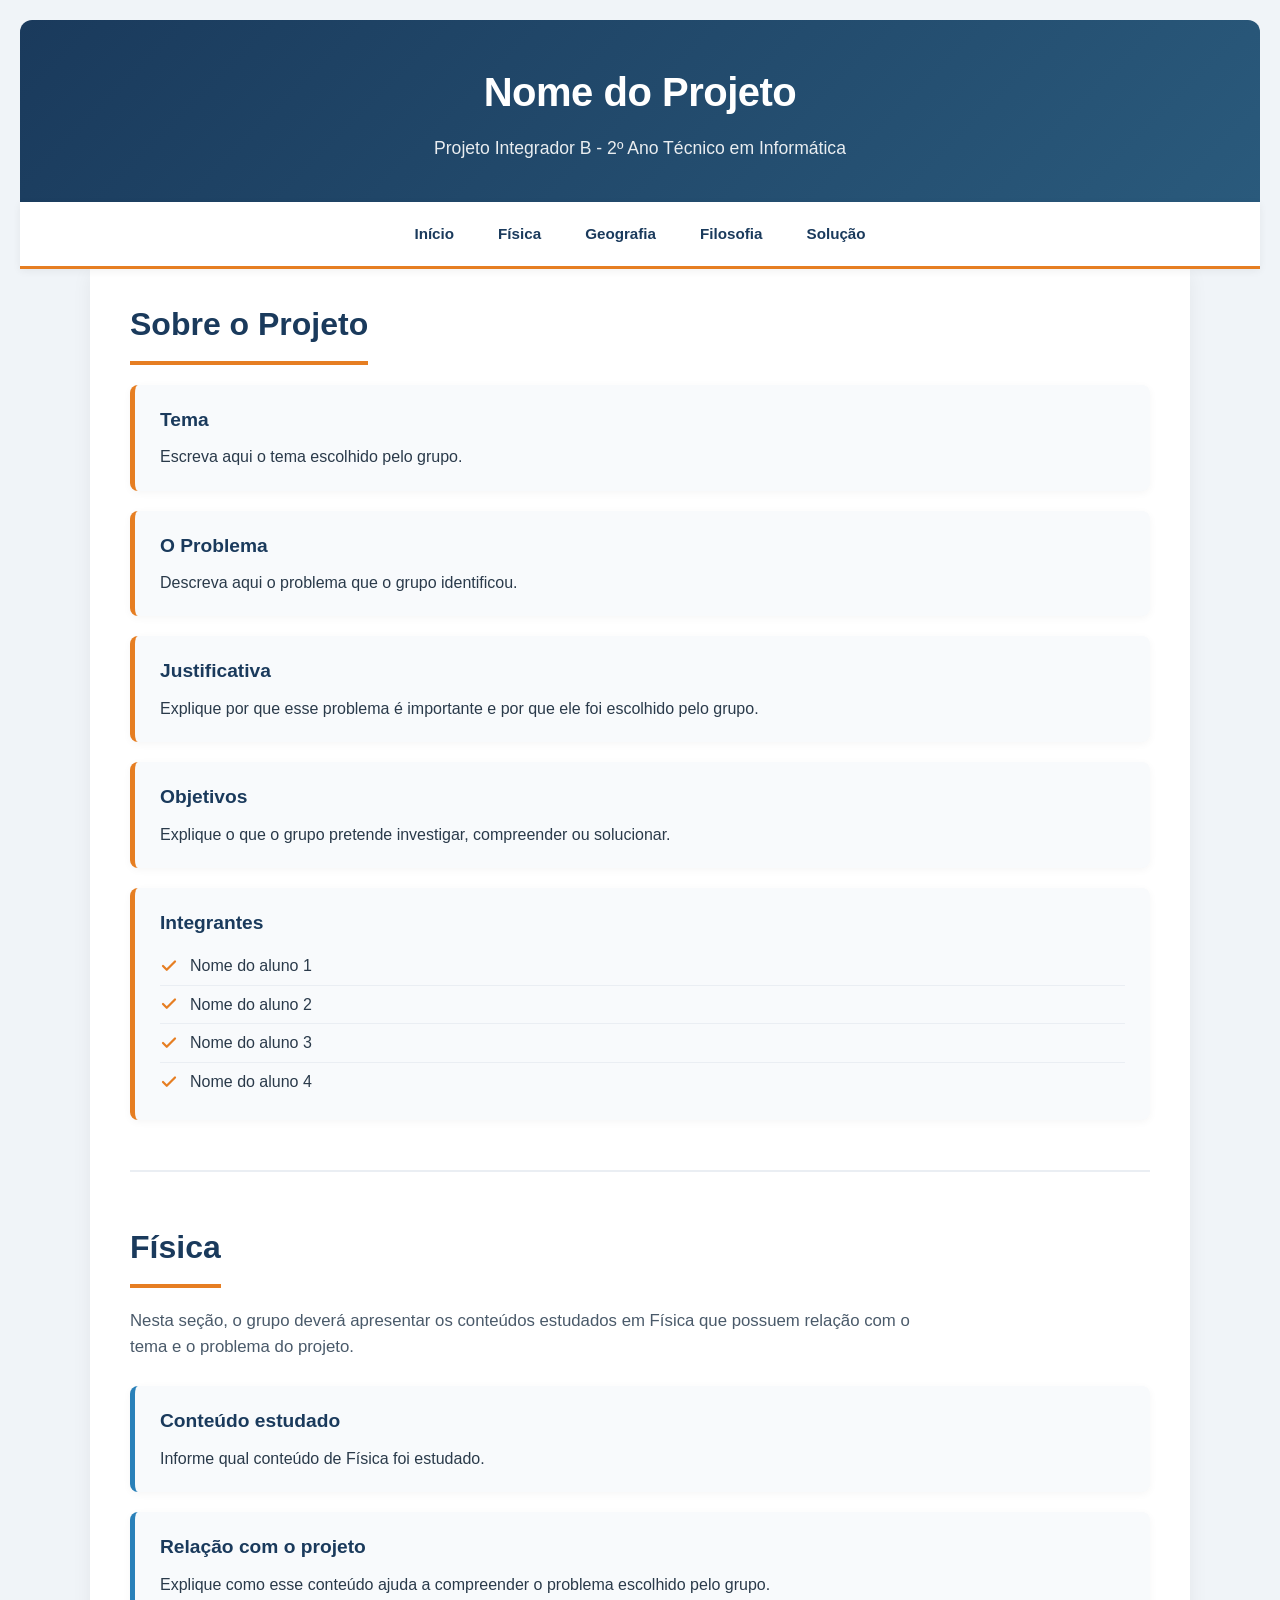
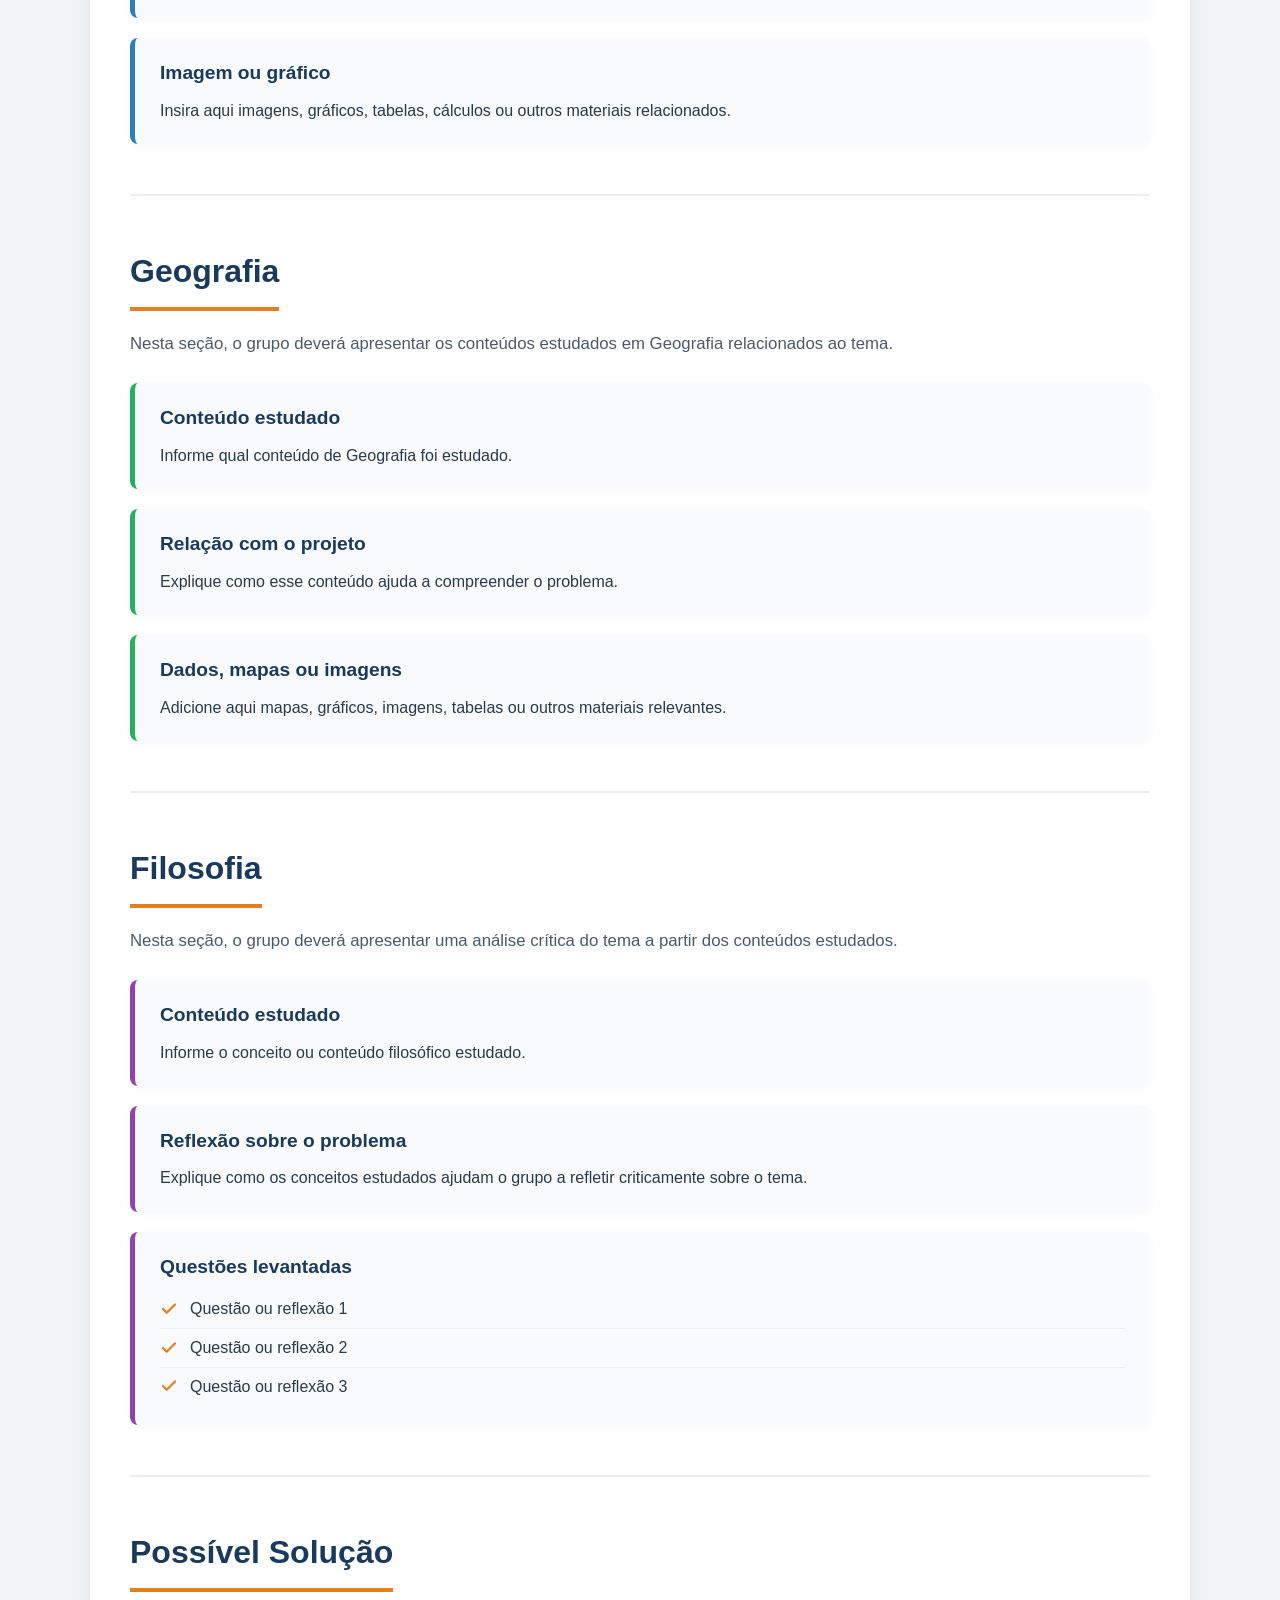
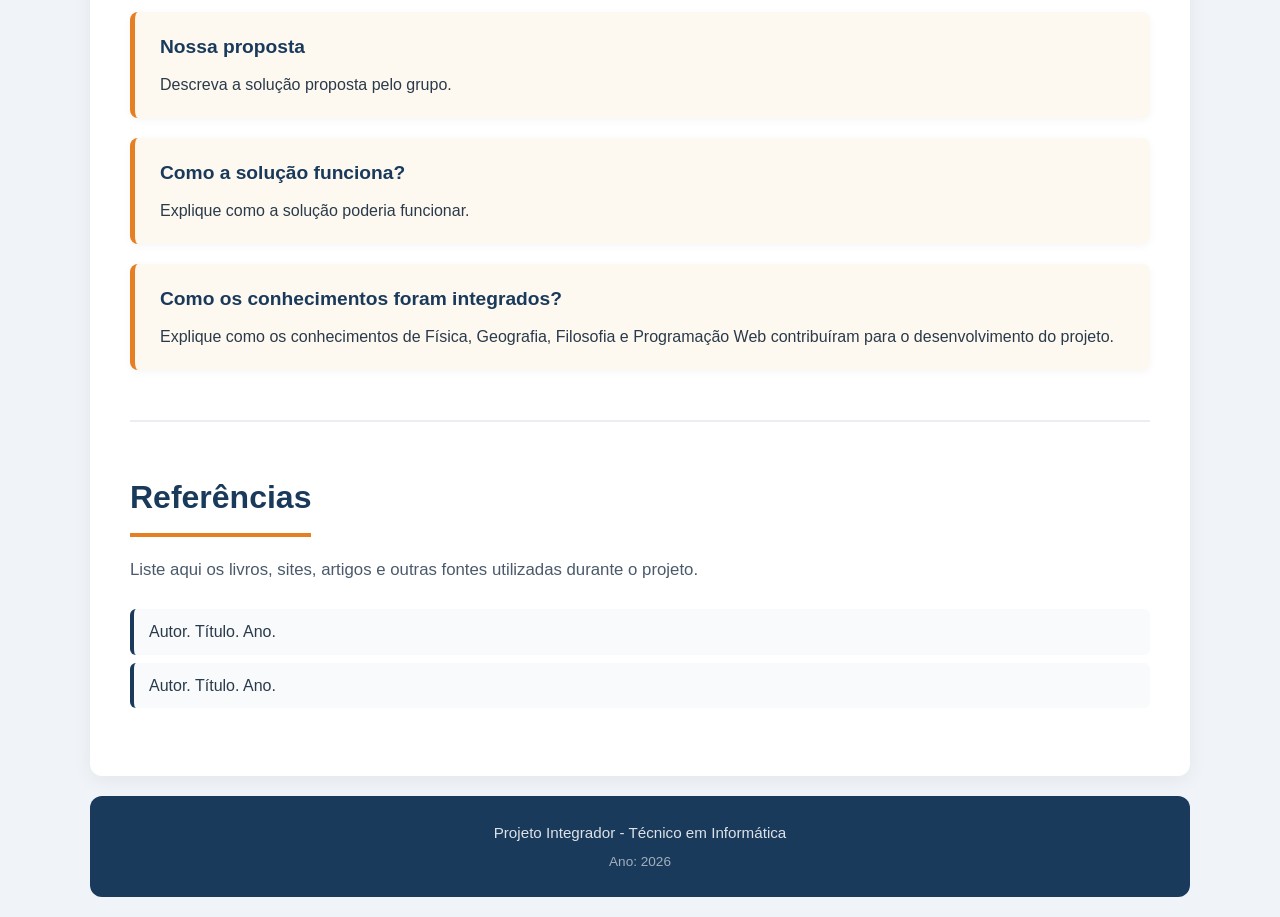
<file: index.html>
<!DOCTYPE html>
<html lang="pt-BR">

<head>


    <meta name="viewport" <meta charset="utf8" content="width=device-width, initial-scale=1.0">

    <title>Projeto Integrador</title>

    <style>
        /* ==========================================
   PROJETO INTEGRADOR - ESTILOS
   Alunos do 2º Ano Técnico em Informática
   ========================================== */

        /* ----- RESET E CONFIGURAÇÕES GERAIS ----- */
        * {
            margin: 0;
            padding: 0;
            box-sizing: border-box;
        }

        body {
            font-family: 'Segoe UI', Tahoma, Geneva, Verdana, sans-serif;
            background: #f0f4f8;
            color: #1e2a3a;
            line-height: 1.6;
            padding: 20px;
        }

        /* ----- CABEÇALHO ----- */
        header {
            background: linear-gradient(135deg, #1a3a5c, #2a5a7c);
            color: white;
            text-align: center;
            padding: 40px 20px;
            border-radius: 12px 12px 0 0;
            margin-bottom: 0;
        }

        header h1 {
            font-size: 2.5rem;
            font-weight: 700;
            letter-spacing: -0.5px;
            margin-bottom: 10px;
        }

        header p {
            font-size: 1.1rem;
            opacity: 0.9;
            font-weight: 300;
        }

        /* ----- MENU DE NAVEGAÇÃO ----- */
        nav {
            background: #ffffff;
            padding: 12px 20px;
            display: flex;
            flex-wrap: wrap;
            justify-content: center;
            gap: 8px;
            box-shadow: 0 2px 8px rgba(0, 0, 0, 0.06);
            position: sticky;
            top: 0;
            z-index: 100;
            border-bottom: 3px solid #e67e22;
        }

        nav a {
            color: #1a3a5c;
            text-decoration: none;
            font-weight: 600;
            font-size: 0.95rem;
            padding: 8px 18px;
            border-radius: 25px;
            transition: all 0.3s ease;
            background: transparent;
        }

        nav a:hover {
            background: #1a3a5c;
            color: white;
            transform: translateY(-2px);
            box-shadow: 0 4px 12px rgba(26, 58, 92, 0.3);
        }

        /* ----- CONTEÚDO PRINCIPAL ----- */
        main {
            max-width: 1100px;
            margin: 0 auto;
            background: white;
            padding: 30px 40px;
            border-radius: 0 0 12px 12px;
            box-shadow: 0 4px 20px rgba(0, 0, 0, 0.06);
        }

        /* ----- SEÇÕES ----- */
        section {
            margin-bottom: 50px;
            padding-bottom: 30px;
            border-bottom: 2px solid #eaeef3;
            scroll-margin-top: 80px;
        }



        section:last-child {
            border-bottom: none;
            margin-bottom: 0;
        }

        section h2 {
            font-size: 2rem;
            color: #1a3a5c;
            margin-bottom: 20px;
            padding-bottom: 10px;
            border-bottom: 4px solid #e67e22;
            display: inline-block;
        }

        section>p {
            color: #4a5a6a;
            font-size: 1.05rem;
            margin-bottom: 25px;
            max-width: 800px;
        }

        /* ----- CAIXAS (CARDS) ----- */
        .caixa {
            background: #f8fafc;
            border-left: 5px solid #e67e22;
            padding: 20px 25px;
            margin-bottom: 20px;
            border-radius: 8px;
            box-shadow: 0 2px 8px rgba(0, 0, 0, 0.04);
            transition: all 0.3s ease;
        }

        .caixa:hover {
            transform: translateX(6px);
            box-shadow: 0 4px 16px rgba(0, 0, 0, 0.08);
            background: #ffffff;
        }

        .caixa h3 {
            color: #1a3a5c;
            font-size: 1.2rem;
            margin-bottom: 8px;
        }

        .caixa p {
            color: #2a3a4a;
            font-size: 1rem;
            line-height: 1.7;
        }

        .caixa ul {
            list-style: none;
            padding: 0;
        }

        .caixa ul li {
            padding: 6px 0 6px 30px;
            background: url('data:image/svg+xml;utf8,<svg xmlns="http://www.w3.org/2000/svg" width="16" height="16" viewBox="0 0 24 24" fill="none" stroke="%23e67e22" stroke-width="3" stroke-linecap="round" stroke-linejoin="round"><polyline points="20 6 9 17 4 12"></polyline></svg>') left center no-repeat;
            background-size: 18px;
            color: #2a3a4a;
            border-bottom: 1px solid #eaeef3;
        }

        .caixa ul li:last-child {
            border-bottom: none;
        }

        /* ----- SEÇÃO FÍSICA (destaque especial) ----- */
        #fisica .caixa {
            border-left-color: #2980b9;
        }

        #fisica .caixa:hover {
            border-left-color: #1a5276;
        }

        /* ----- SEÇÃO GEOGRAFIA (destaque especial) ----- */
        #geografia .caixa {
            border-left-color: #27ae60;
        }

        #geografia .caixa:hover {
            border-left-color: #1e8449;
        }

        /* ----- SEÇÃO FILOSOFIA (destaque especial) ----- */
        #filosofia .caixa {
            border-left-color: #8e44ad;
        }

        #filosofia .caixa:hover {
            border-left-color: #6c3483;
        }

        /* ----- SEÇÃO SOLUÇÃO (destaque especial) ----- */
        #solucao .caixa {
            border-left-color: #e67e22;
            background: #fef9f0;
        }

        #solucao .caixa:hover {
            background: #fff6e5;
            border-left-color: #d35400;
        }

        /* ----- IMAGENS (placeholder) ----- */
        img {
            max-width: 100%;
            height: auto;
            border-radius: 8px;
            box-shadow: 0 2px 12px rgba(0, 0, 0, 0.08);
            margin: 10px 0;
            display: block;
        }

        /* ----- TABELAS ----- */
        table {
            width: 100%;
            border-collapse: collapse;
            margin: 15px 0;
            font-size: 0.95rem;
        }

        table th {
            background: #1a3a5c;
            color: white;
            padding: 12px 16px;
            text-align: left;
        }

        table td {
            padding: 10px 16px;
            border-bottom: 1px solid #eaeef3;
        }

        table tr:hover td {
            background: #f0f4f8;
        }

        /* ----- LISTA DE REFERÊNCIAS ----- */
        #referencias ul {
            list-style: none;
            padding: 0;
        }

        #referencias ul li {
            padding: 10px 15px;
            background: #f8fafc;
            margin-bottom: 8px;
            border-radius: 6px;
            border-left: 4px solid #1a3a5c;
            color: #2a3a4a;
        }

        #referencias ul li:hover {
            background: #f0f4f8;
        }

        /* ----- RODAPÉ ----- */
        footer {
            max-width: 1100px;
            margin: 20px auto 0;
            background: #1a3a5c;
            color: rgba(255, 255, 255, 0.85);
            text-align: center;
            padding: 25px 20px;
            border-radius: 12px;
        }

        footer p {
            margin-bottom: 5px;
            font-size: 0.95rem;
        }

        footer p:last-child {
            margin-bottom: 0;
            font-size: 0.85rem;
            opacity: 0.7;
        }

        /* ==========================================
   RESPONSIVIDADE
   ========================================== */

        /* Tablets e telas médias */
        @media (max-width: 900px) {
            main {
                padding: 25px 25px;
            }

            header h1 {
                font-size: 2rem;
            }
        }

        /* Celulares grandes */
        @media (max-width: 768px) {
            body {
                padding: 10px;
            }

            header {
                padding: 30px 15px;
            }

            header h1 {
                font-size: 1.6rem;
            }

            header p {
                font-size: 0.95rem;
            }

            nav {
                padding: 10px 12px;
                gap: 5px;
            }

            nav a {
                font-size: 0.85rem;
                padding: 6px 14px;
            }

            main {
                padding: 20px 18px;
            }

            section h2 {
                font-size: 1.5rem;
            }

            .caixa {
                padding: 15px 18px;
            }

            .caixa h3 {
                font-size: 1.05rem;
            }

            table {
                font-size: 0.85rem;
            }

            table th,
            table td {
                padding: 8px 10px;
            }

            footer {
                padding: 20px 15px;
            }

            footer p {
                font-size: 0.85rem;
            }
        }

        /* Celulares pequenos */
        @media (max-width: 480px) {
            body {
                padding: 5px;
            }

            header {
                padding: 20px 12px;
                border-radius: 8px 8px 0 0;
            }

            header h1 {
                font-size: 1.3rem;
            }

            header p {
                font-size: 0.85rem;
            }

            nav {
                flex-direction: column;
                align-items: center;
                padding: 8px;
                gap: 4px;
            }

            nav a {
                width: 100%;
                text-align: center;
                padding: 8px;
                font-size: 0.9rem;
            }

            main {
                padding: 15px 12px;
                border-radius: 0;
            }

            section {
                margin-bottom: 30px;
                padding-bottom: 20px;
            }

            section h2 {
                font-size: 1.3rem;
            }

            section>p {
                font-size: 0.95rem;
            }

            .caixa {
                padding: 12px 14px;
                margin-bottom: 15px;
            }

            .caixa h3 {
                font-size: 1rem;
            }

            .caixa p {
                font-size: 0.9rem;
            }

            .caixa ul li {
                padding: 5px 0 5px 25px;
                font-size: 0.9rem;
            }

            table {
                font-size: 0.75rem;
            }

            table th,
            table td {
                padding: 6px 8px;
            }

            footer {
                padding: 15px 12px;
                border-radius: 0 0 8px 8px;
            }
        }

        /* ==========================================
   UTILITÁRIOS (opcionais)
   ========================================== */

        /* Destaque para avisos */
        .aviso-demo {
            background: #fff3e0;
            border: 2px dashed #e67e22;
            padding: 12px 20px;
            border-radius: 8px;
            text-align: center;
            margin: 20px 0;
            color: #7a4a1a;
        }

        /* Botão estilizado */
        .btn {
            display: inline-block;
            padding: 10px 28px;
            background: #1a3a5c;
            color: white;
            text-decoration: none;
            border-radius: 30px;
            font-weight: 600;
            transition: all 0.3s ease;
            border: none;
            cursor: pointer;
        }

        .btn:hover {
            background: #2a5a7c;
            transform: translateY(-2px);
            box-shadow: 0 4px 16px rgba(26, 58, 92, 0.3);
        }
    </style>


</head>

<body>

    <!-- =========================
         CABEÇALHO
    ========================== -->

    <header>

        <h1>Nome do Projeto</h1>

        <p>
            Projeto Integrador B - 2º Ano Técnico em Informática
        </p>

    </header>


    <!-- =========================
         MENU
    ========================== -->

    <nav>

        <a href="#inicio">Início</a>

        <a href="#fisica">Física</a>

        <a href="#geografia">Geografia</a>

        <a href="#filosofia">Filosofia</a>

        <a href="#solucao">Solução</a>

    </nav>


    <!-- =========================
         CONTEÚDO
    ========================== -->

    <main>


        <!-- =====================
             INÍCIO
        ====================== -->

        <section id="inicio">

            <h2>Sobre o Projeto</h2>

            <div class="caixa">

                <h3>Tema</h3>

                <p>
                    Escreva aqui o tema escolhido pelo grupo.
                </p>

            </div>


            <div class="caixa">

                <h3>O Problema</h3>

                <p>
                    Descreva aqui o problema que o grupo identificou.
                </p>

            </div>


            <div class="caixa">

                <h3>Justificativa</h3>

                <p>
                    Explique por que esse problema é importante e
                    por que ele foi escolhido pelo grupo.
                </p>

            </div>


            <div class="caixa">

                <h3>Objetivos</h3>

                <p>
                    Explique o que o grupo pretende investigar,
                    compreender ou solucionar.
                </p>

            </div>


            <div class="caixa">

                <h3>Integrantes</h3>

                <ul>
                    <li>Nome do aluno 1</li>
                    <li>Nome do aluno 2</li>
                    <li>Nome do aluno 3</li>
                    <li>Nome do aluno 4</li>
                </ul>

            </div>

        </section>


        <!-- =====================
             FÍSICA
        ====================== -->

        <section id="fisica">

            <h2>Física</h2>

            <p>
                Nesta seção, o grupo deverá apresentar os conteúdos
                estudados em Física que possuem relação com o tema
                e o problema do projeto.
            </p>


            <div class="caixa">

                <h3>Conteúdo estudado</h3>

                <p>
                    Informe qual conteúdo de Física foi estudado.
                </p>

            </div>


            <div class="caixa">

                <h3>Relação com o projeto</h3>

                <p>
                    Explique como esse conteúdo ajuda a compreender
                    o problema escolhido pelo grupo.
                </p>

            </div>


            <div class="caixa">

                <h3>Imagem ou gráfico</h3>

                <!--
                Exemplo:

                <img src="img/fisica.jpg"
                     alt="Descrição da imagem">
                -->

                <p>
                    Insira aqui imagens, gráficos, tabelas,
                    cálculos ou outros materiais relacionados.
                </p>

            </div>

        </section>


        <!-- =====================
             GEOGRAFIA
        ====================== -->

        <section id="geografia">

            <h2>Geografia</h2>

            <p>
                Nesta seção, o grupo deverá apresentar os conteúdos
                estudados em Geografia relacionados ao tema.
            </p>


            <div class="caixa">

                <h3>Conteúdo estudado</h3>

                <p>
                    Informe qual conteúdo de Geografia foi estudado.
                </p>

            </div>


            <div class="caixa">

                <h3>Relação com o projeto</h3>

                <p>
                    Explique como esse conteúdo ajuda a compreender
                    o problema.
                </p>

            </div>


            <div class="caixa">

                <h3>Dados, mapas ou imagens</h3>

                <p>
                    Adicione aqui mapas, gráficos, imagens,
                    tabelas ou outros materiais relevantes.
                </p>

            </div>

        </section>


        <!-- =====================
             FILOSOFIA
        ====================== -->

        <section id="filosofia">

            <h2>Filosofia</h2>

            <p>
                Nesta seção, o grupo deverá apresentar uma análise
                crítica do tema a partir dos conteúdos estudados.
            </p>


            <div class="caixa">

                <h3>Conteúdo estudado</h3>

                <p>
                    Informe o conceito ou conteúdo filosófico
                    estudado.
                </p>

            </div>


            <div class="caixa">

                <h3>Reflexão sobre o problema</h3>

                <p>
                    Explique como os conceitos estudados ajudam
                    o grupo a refletir criticamente sobre o tema.
                </p>

            </div>


            <div class="caixa">

                <h3>Questões levantadas</h3>

                <ul>
                    <li>Questão ou reflexão 1</li>
                    <li>Questão ou reflexão 2</li>
                    <li>Questão ou reflexão 3</li>
                </ul>

            </div>

        </section>


        <!-- =====================
             SOLUÇÃO
        ====================== -->

        <section id="solucao">

            <h2>Possível Solução</h2>

            <div class="caixa">

                <h3>Nossa proposta</h3>

                <p>
                    Descreva a solução proposta pelo grupo.
                </p>

            </div>


            <div class="caixa">

                <h3>Como a solução funciona?</h3>

                <p>
                    Explique como a solução poderia funcionar.
                </p>

            </div>


            <div class="caixa">

                <h3>Como os conhecimentos foram integrados?</h3>

                <p>
                    Explique como os conhecimentos de Física,
                    Geografia, Filosofia e Programação Web
                    contribuíram para o desenvolvimento do projeto.
                </p>

            </div>

        </section>


        <!-- =====================
             REFERÊNCIAS
        ====================== -->

        <section id="referencias">

            <h2>Referências</h2>

            <p>
                Liste aqui os livros, sites, artigos e outras
                fontes utilizadas durante o projeto.
            </p>

            <ul>
                <li>Autor. Título. Ano.</li>
                <li>Autor. Título. Ano.</li>
            </ul>

        </section>


    </main>


    <!-- =========================
         RODAPÉ
    ========================== -->

    <footer>

        <p>
            Projeto Integrador - Técnico em Informática
        </p>

        <p>
            Ano: 2026
        </p>

    </footer>

    <script>

        // Seleciona todos os links do menu
        const linksMenu = document.querySelectorAll("nav a");

        // Percorre todos os links encontrados
        linksMenu.forEach(function (link) {

            // Detecta o clique no link
            link.addEventListener("click", function (event) {

                // Impede o comportamento padrão do link
                event.preventDefault();

                // Obtém o destino indicado no href
                const destino = link.getAttribute("href");

                // Localiza a seção correspondente
                const secao = document.querySelector(destino);

                // Faz a rolagem suave até a seção
                secao.scrollIntoView({
                    behavior: "smooth"
                });

            });

        });

    </script>

</body>

</html>
</file>
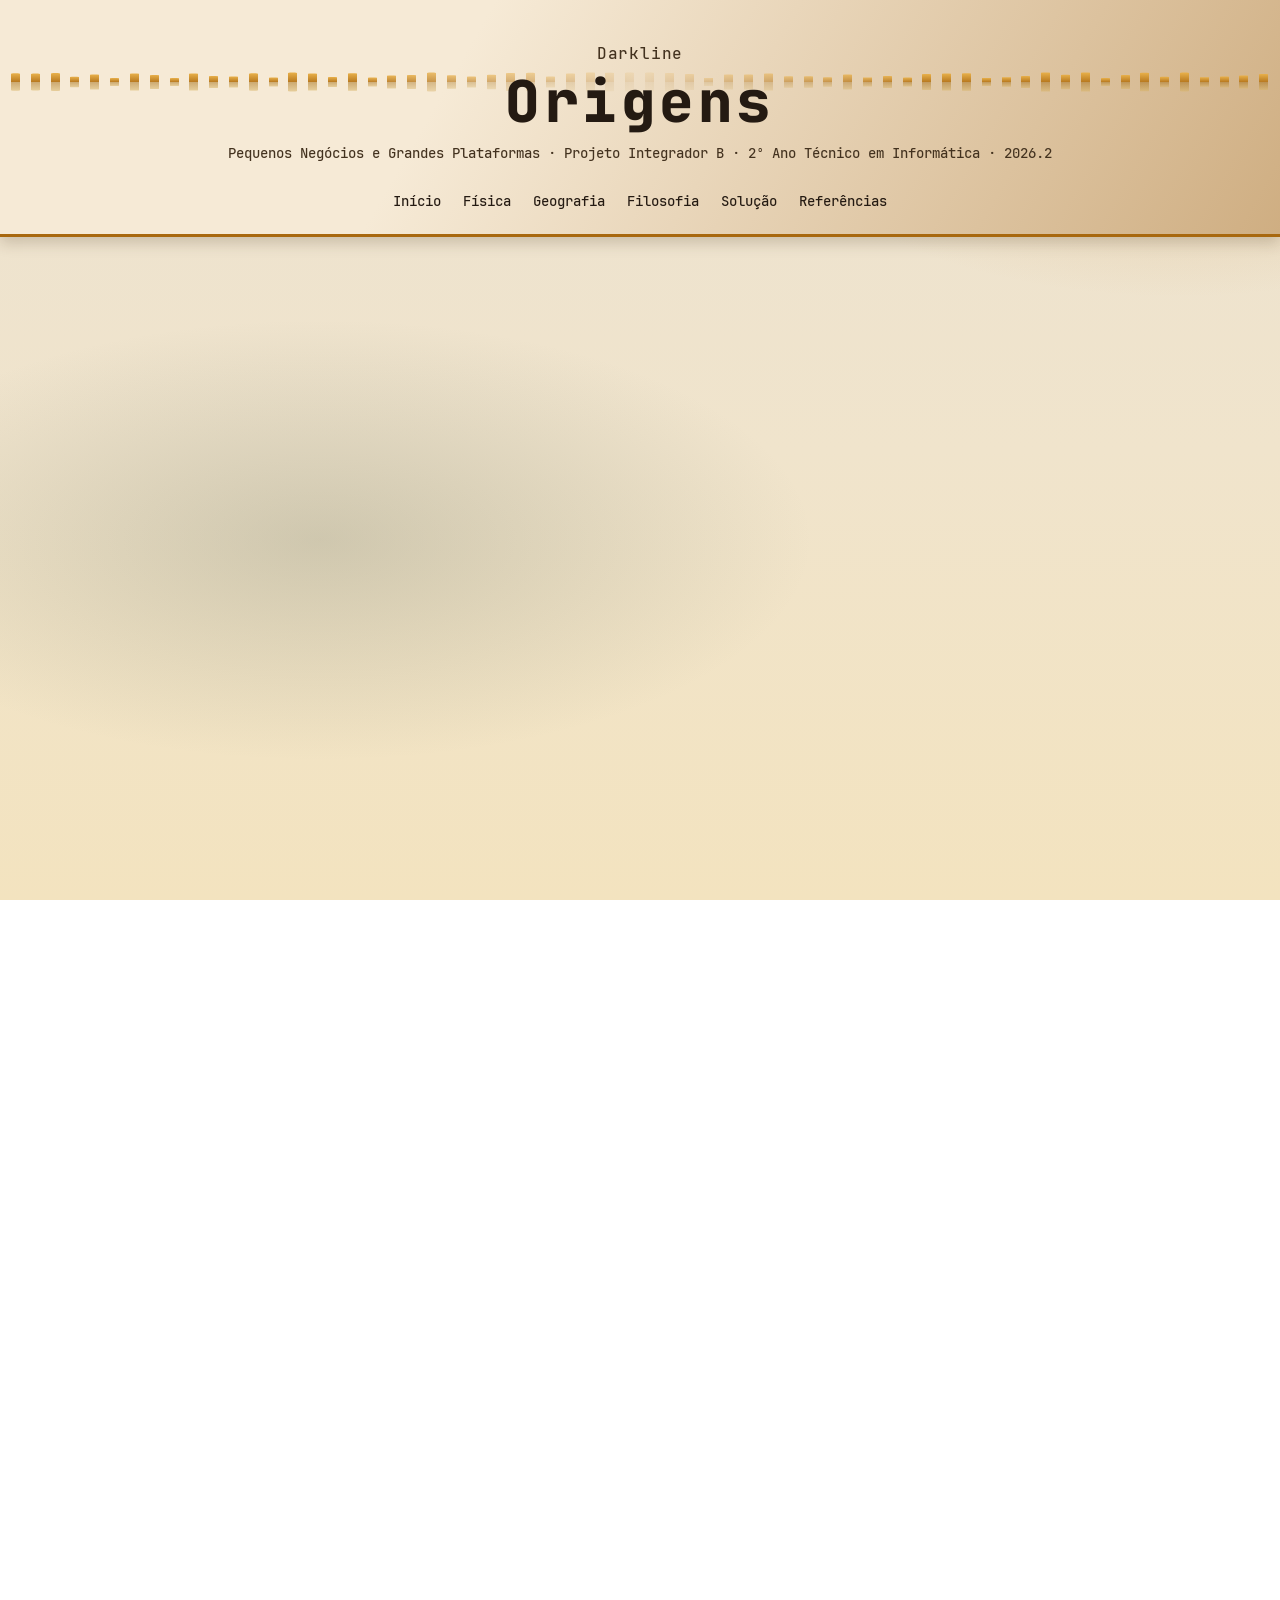
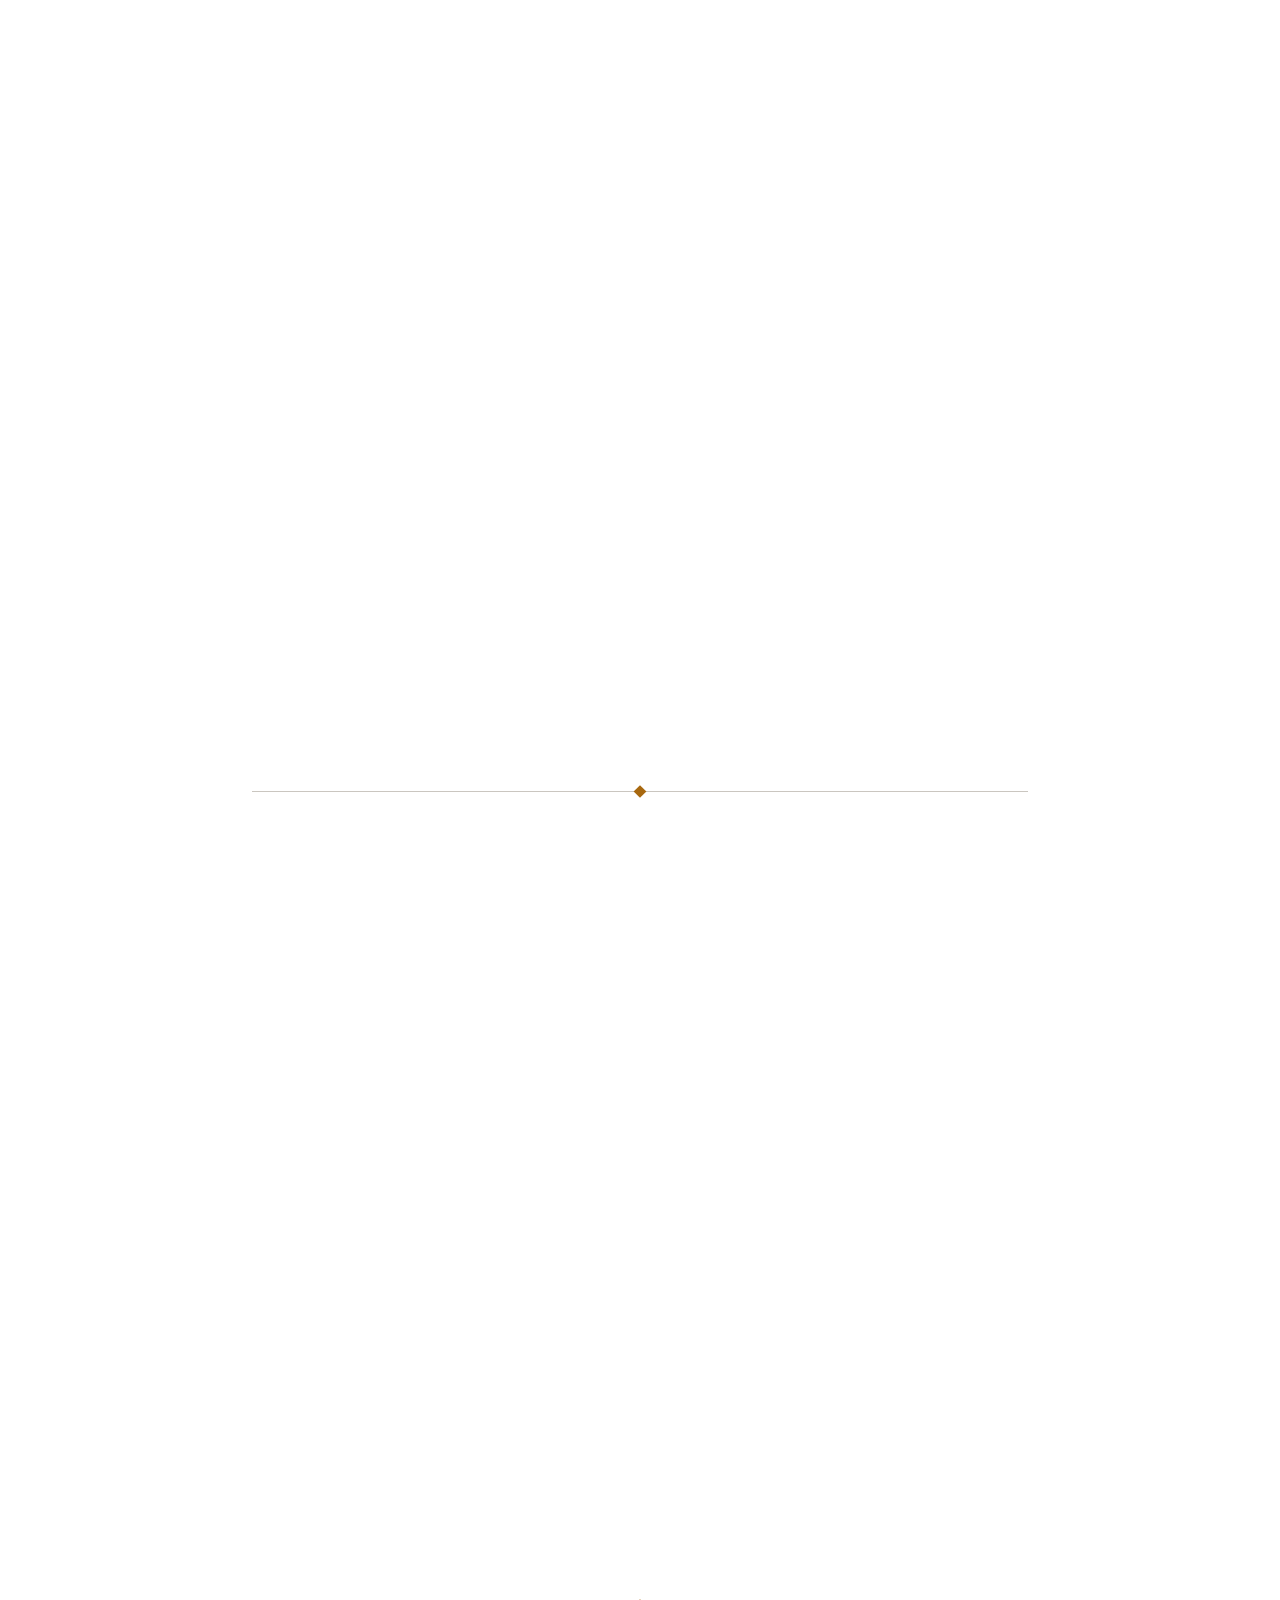
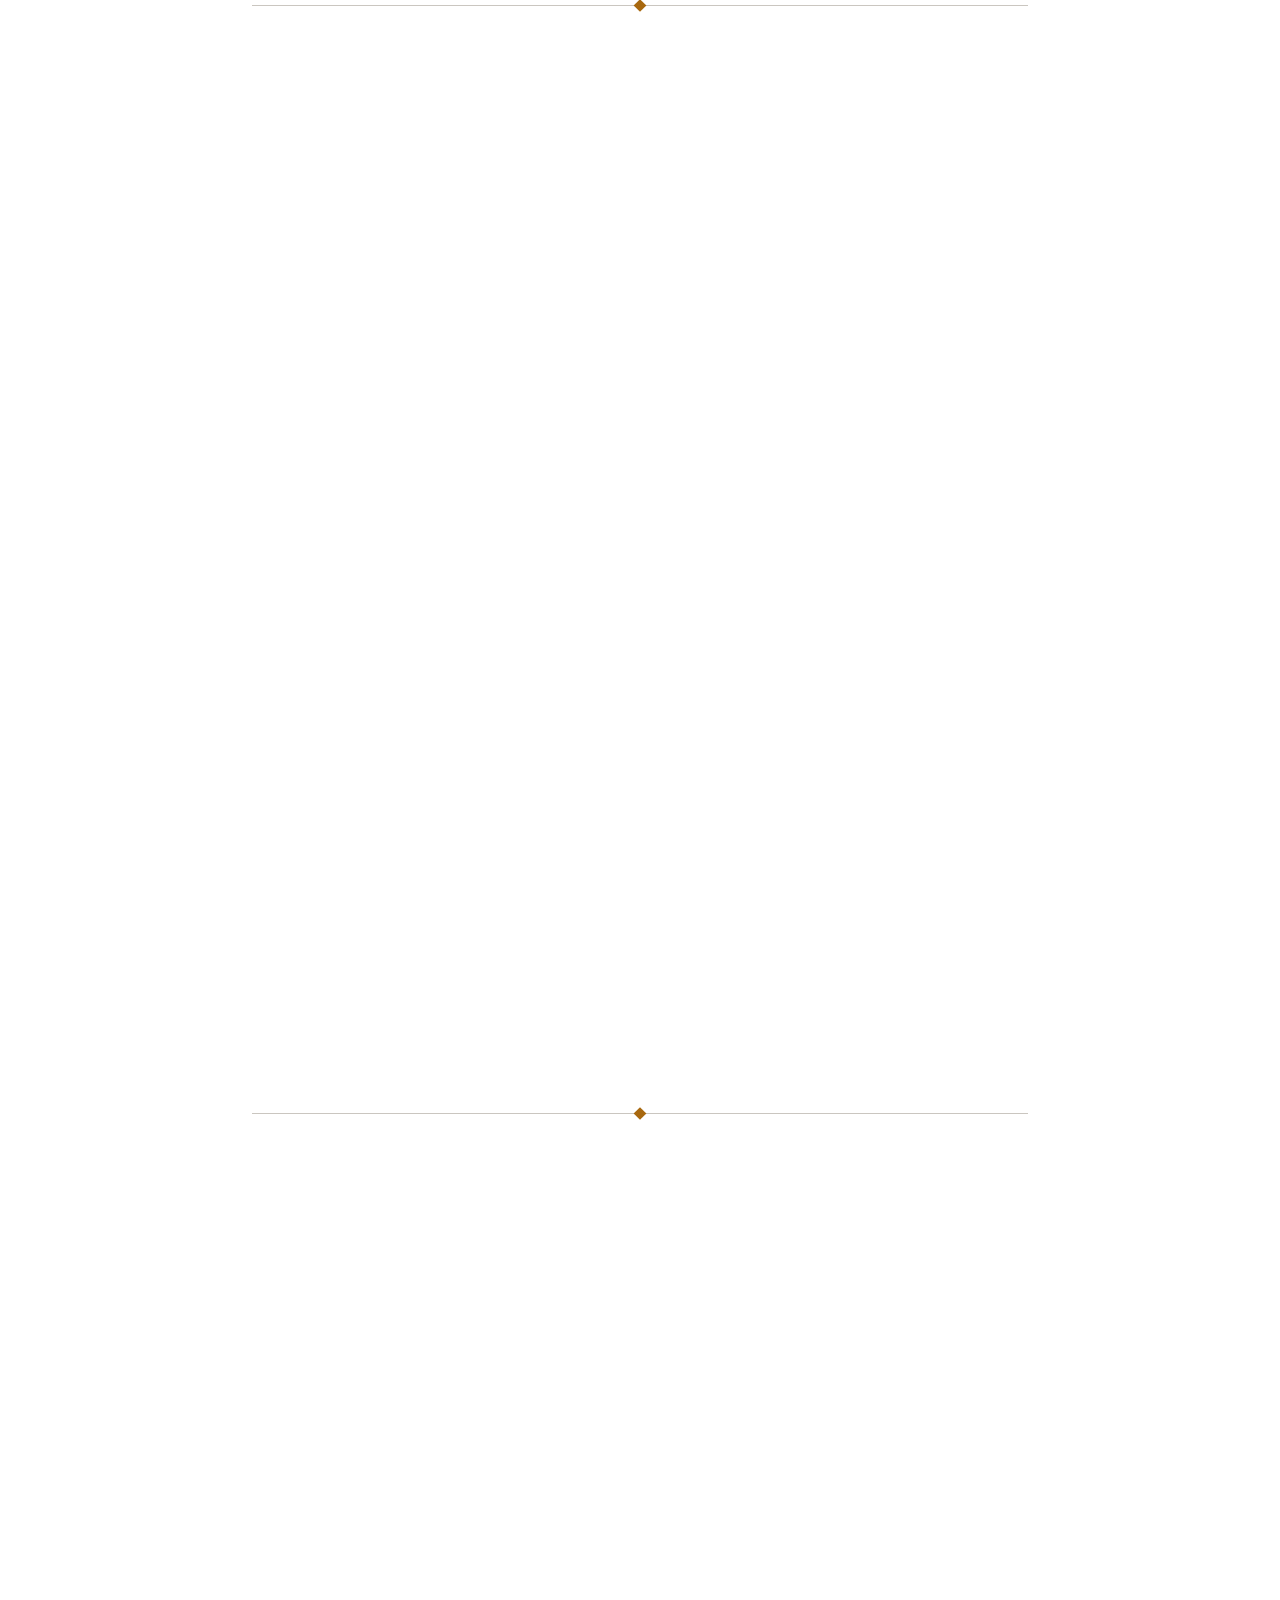
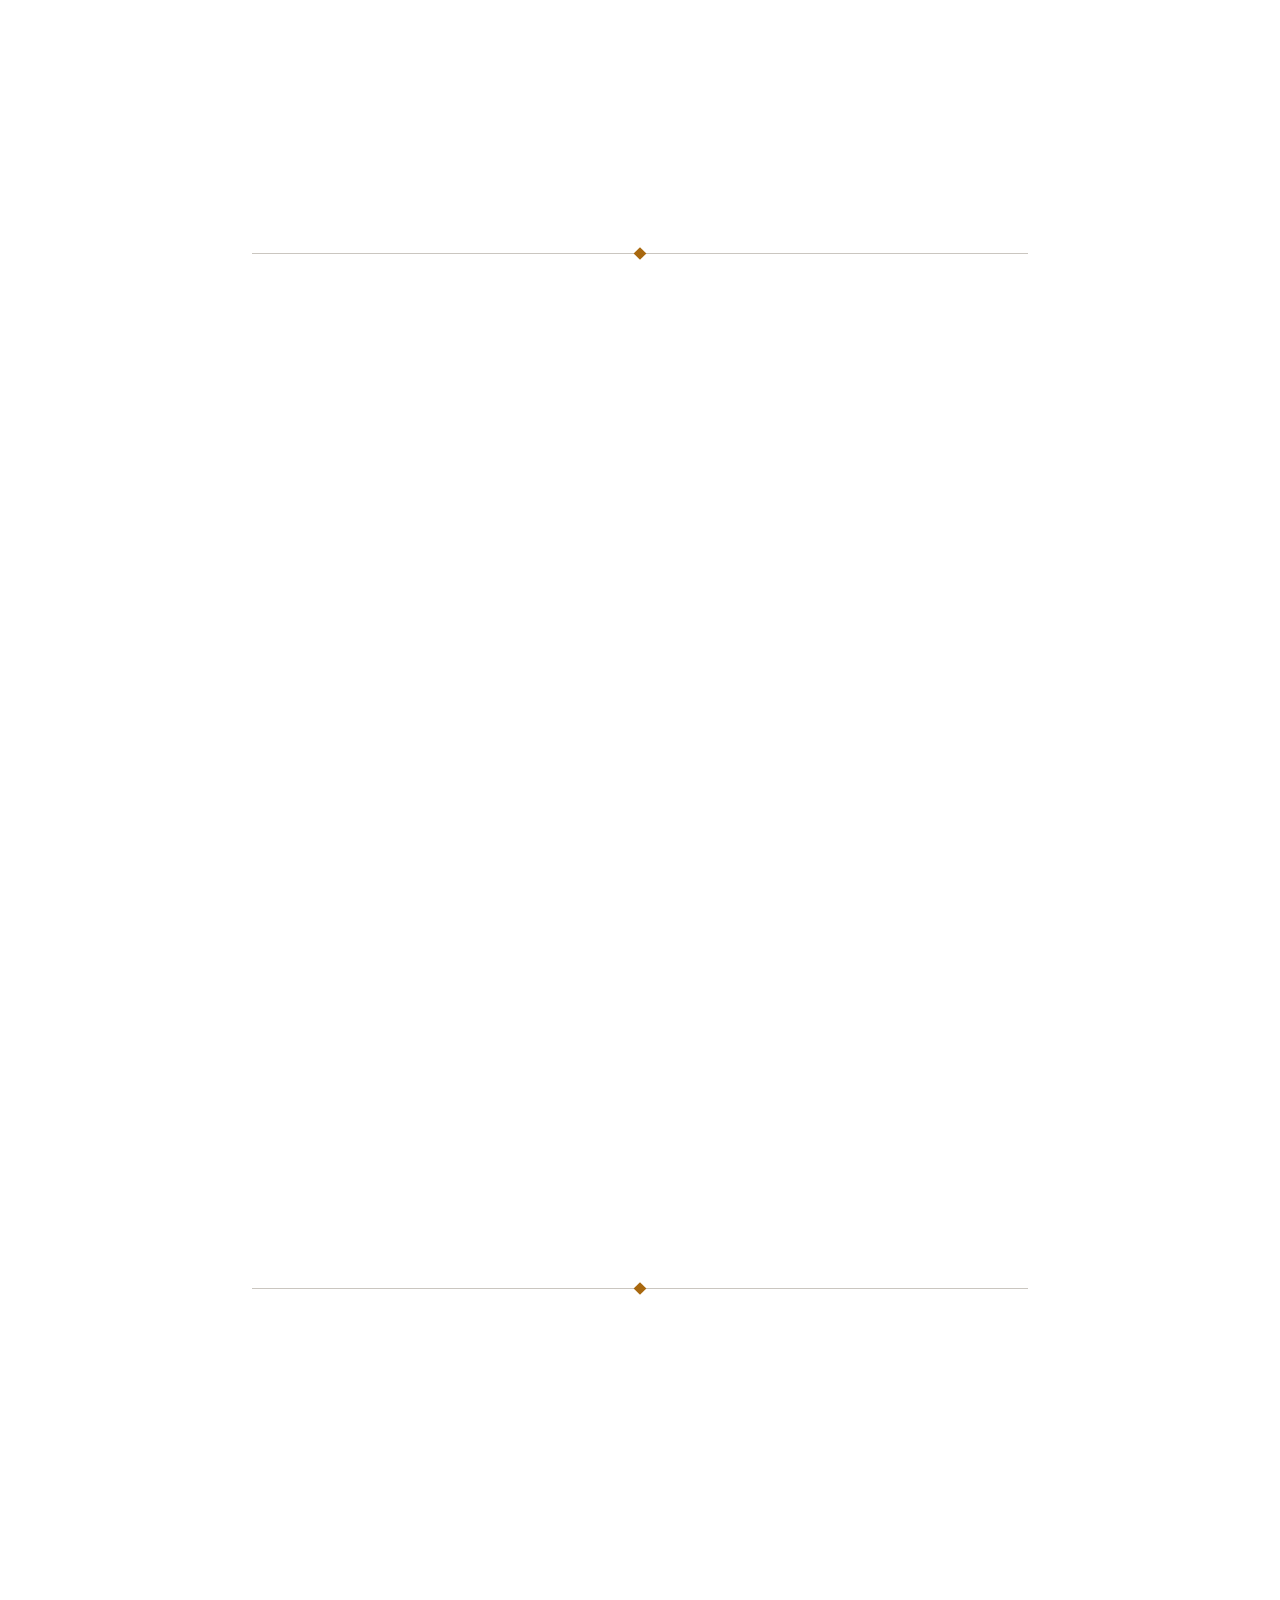
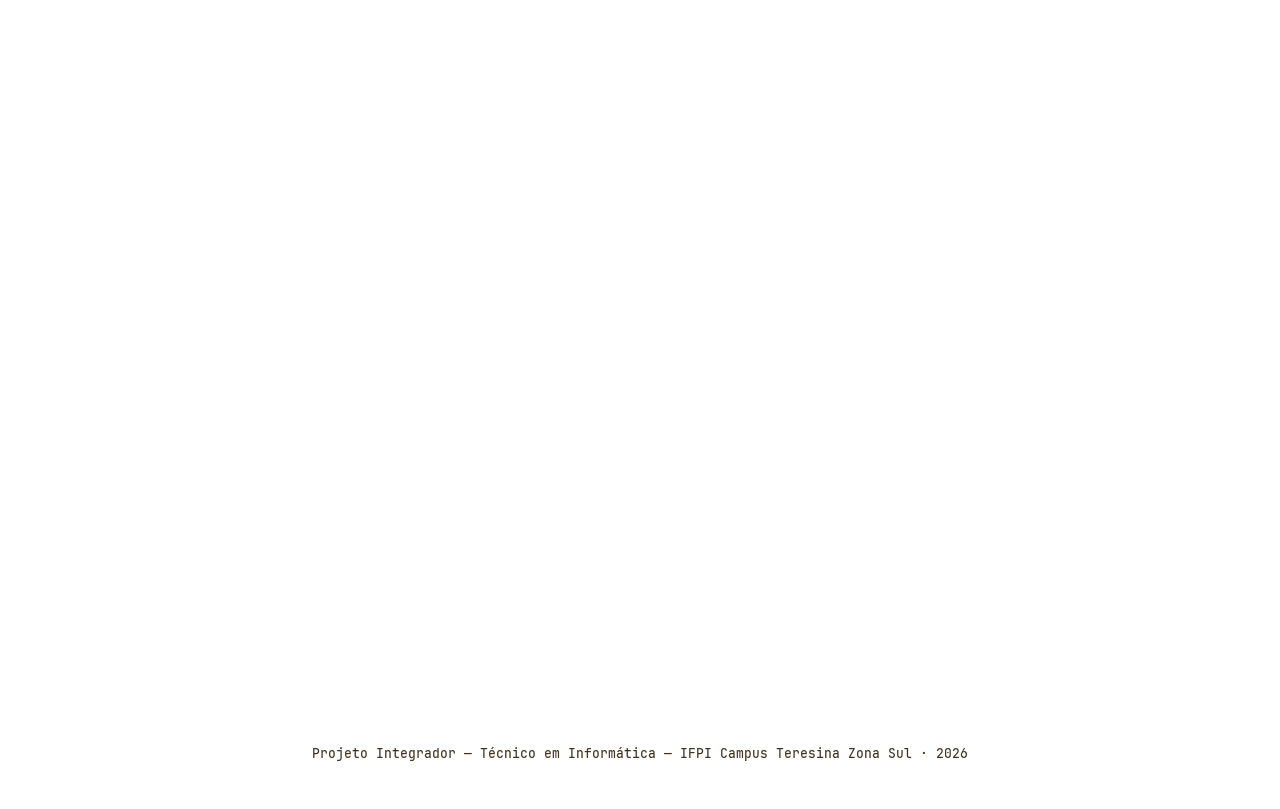
<file: docs/index.html>
<!DOCTYPE html>
<html lang="pt-BR">

<head>
    <meta charset="utf-8">
    <meta name="viewport" content="width=device-width, initial-scale=1">
    <title>Origens — Pequenos Negócios e Grandes Plataformas</title>
    <link rel="stylesheet" href="https://fonts.googleapis.com/css2?family=JetBrains+Mono:wght@400;500;800&display=swap">
    <link rel="stylesheet" href="index.css">
</head>

<body>
    <header>
        <div class="eq" aria-hidden="true"></div>
        <small>Darkline</small>
        <h1>Origens</h1>
        <p>Pequenos Negócios e Grandes Plataformas · Projeto Integrador B · 2º Ano Técnico em Informática · 2026.2</p>
        <nav>
            <a href="#inicio">Início</a>
            <a href="#fisica">Física</a>
            <a href="#geografia">Geografia</a>
            <a href="#filosofia">Filosofia</a>
            <a href="#solucao">Solução</a>
            <a href="#referencias">Referências</a>
        </nav>
    </header>

    <main>
        <section id="inicio">
            <div class="grid">
                <div class="card lado">
                    <h2>Sobre o projeto</h2>
                    <p><strong>Tema.</strong> A concentração do comércio digital em poucas plataformas de intermediação
                        e a posição do pequeno negócio diante delas, com recorte em Teresina (PI).</p>
                </div>
                <div class="card grande">
                    <div class="bloco">
                        <h3>O problema</h3>
                        <p>Para muitos pequenos negócios, vender pela internet passou a significar depender de grandes
                            plataformas. Investigamos esse problema em três camadas:</p>
                        <ul>
                            <li><strong>Custo:</strong> comissões e taxas reduzem a margem de lucro de quem vende.</li>
                            <li><strong>Dependência:</strong> o pequeno negócio precisa da plataforma para ser
                                encontrado e nem sempre tem alternativa equivalente.</li>
                            <li><strong>Perda de controle:</strong> a plataforma fica com a relação com o cliente e
                                define sozinha as regras (taxas, ranking, contratos).</li>
                        </ul>
                        <p style="margin-top:10px">O delivery de comida é o exemplo mais visível e o primeiro que
                            analisamos. A pesquisa também busca outros tipos de plataforma para verificar se o problema
                            é geral.</p>
                    </div>
                    <div class="bloco">
                        <h3>Justificativa</h3>
                        <p>Por trás de cada pequeno negócio há renda de família, empregos locais e a economia do bairro.
                            Quando o pequeno comércio perde margem e autonomia para intermediários, o efeito vai além do
                            dono da loja. Em Teresina, onde o comércio de bairro é parte do cotidiano, entender essa
                            dependência ajuda a discutir alternativas.</p>
                        <p>Reunimos alguns dados públicos que mostram a dimensão do problema, em dois tipos de
                            plataforma:</p>
                        <div class="tabela">
                            <table>
                                <tr>
                                    <th>Dado</th>
                                    <th>Situação</th>
                                </tr>
                                <tr>
                                    <td>Taxas do iFood — Plano Básico</td>
                                    <td>12% de comissão + 3,2% de pagamento online (≈ 15,2%); entrega por conta do
                                        restaurante</td>
                                </tr>
                                <tr>
                                    <td>Taxas do iFood — Plano Entrega</td>
                                    <td>23% de comissão + taxa de pagamento (≈ 26,2% a 26,5%)</td>
                                </tr>
                                <tr>
                                    <td>Mensalidade do iFood</td>
                                    <td>R$ 110 (Básico) ou R$ 150 (Entrega), para quem fatura mais de R$ 1.800 por mês
                                    </td>
                                </tr>
                                <tr>
                                    <td>Saída do Uber Eats do Brasil</td>
                                    <td>Encerrou o delivery de restaurantes no Brasil em 7/3/2022; em manifestação ao
                                        Cade, a Uber citou barreiras impostas pelo iFood entre os motivos</td>
                                </tr>
                                <tr>
                                    <td>Comissão do Mercado Livre (marketplace)</td>
                                    <td>De 10% a 19% por venda conforme categoria e tipo de anúncio (Clássico ou
                                        Premium), mais custo fixo de até R$ 6,75 em produtos até R$ 79</td>
                                </tr>
                            </table>
                        </div>
                        <p>O segundo caso mostra que o padrão não é exclusivo do delivery: um pequeno vendedor de
                            produtos no Mercado Livre enfrenta uma lógica parecida — comissão alta, regras definidas
                            unilateralmente pela plataforma e pouco controle sobre o relacionamento com quem compra.</p>
                        <p class="fonte">Fontes na seção Referências. Valores de taxas e comissões podem mudar;
                            conferir antes de apresentar.</p>
                        <div class="wip">Ainda falta: um questionário próprio com comerciantes de Teresina, para
                            confirmar na prática o que os dados gerais mostram.</div>
                    </div>
                    <div class="bloco">
                        <h3>Objetivos</h3>
                        <ul>
                            <li>Compreender como grandes plataformas de intermediação afetam pequenos negócios (custo,
                                dependência e controle).</li>
                            <li>Analisar o caso do delivery e verificar se o mesmo padrão aparece em outros tipos de
                                plataforma.</li>
                            <li>Investigar a realidade de pequenos comerciantes de Teresina.</li>
                            <li>Relacionar o problema aos conhecimentos de Física, Geografia e Filosofia.</li>
                            <li>Apresentar uma possível solução e discutir seus limites.</li>
                        </ul>
                    </div>
                    <div class="bloco">
                        <h3>Integrantes</h3>
                        <ul>
                            <li>Daniel Christian</li>
                            <li>Diego Miguel</li>
                            <li>José Casuza</li>
                            <li>Victor Cesar</li>
                            <li>João Pedro</li>
                        </ul>
                    </div>
                </div>
            </div>
        </section>

        <section id="fisica">
            <div class="grid">
                <div class="card lado">
                    <h2>Física</h2>
                    <p>Aqui entram apenas relações que existirem de fato com os conteúdos estudados em aula.</p>
                </div>
                <div class="card grande">
                    <div class="bloco">
                        <h3>Conteúdo estudado</h3>
                        <p>(Registrar o conteúdo visto em aula — trabalho, energia, potência ou cinemática, conforme o que for
                            dado.)</p>
                    </div>
                    <div class="bloco">
                        <h3>Relação com o projeto</h3>
                        <p>O deslocamento nas entregas tem peso real nos custos de quem entrega. Segundo levantamento da
                            Fundação Dom Cabral, cerca de 60% dos custos logísticos de uma empresa vêm dos processos de
                            entrega, e de 15% a 20% desse valor é só combustível. Já um estudo da TOTVS (2024) aponta
                            que a última milha (a etapa final, até a porta do cliente) responde por cerca de 41% do
                            custo logístico total.</p>
                        <p>Empresas grandes reduzem esse custo por entrega otimizando rotas (roteirização): estudos de
                            caso em roteirização registram reduções de quilometragem de até 23% com planejamento de
                            rota. O pequeno comerciante, que entrega sozinho ou com um único motoboy, não tem escala
                            para aplicar esse tipo de otimização — paga, proporcionalmente, mais por entrega do que uma
                            operação grande.</p>
                        <p class="fonte">Dados de referência geral sobre logística no Brasil, não específicos de
                            Teresina. Usar como base para o cálculo que a turma for fazer em aula, não como número
                            pronto do projeto.</p>
                    </div>
                </div>
            </div>
        </section>

        <section id="geografia">
            <div class="grid">
                <div class="card lado">
                    <h2>Geografia</h2>
                    <p>O problema tem dimensão territorial: quem vende, quem compra e quem controla o acesso ao mercado.
                    </p>
                </div>
                <div class="card grande">
                    <div class="bloco">
                        <h3>Conteúdo estudado</h3>
                        <p>(Registrar o conteúdo visto em aula.)</p>
                    </div>
                    <div class="bloco">
                        <h3>Relação com o projeto</h3>
                        <p>O comércio de bairro sempre dependeu de proximidade e reconhecimento local. Ao migrar a venda
                            para plataformas globais ou nacionais, o pequeno negócio passa a competir em um espaço
                            digital controlado por terceiros, e a identidade local se dilui em um catálogo genérico.</p>
                        <p>Em Teresina, esse pequeno comércio não é marginal — é a maior parte da economia formal da
                            cidade:</p>
                        <div class="tabela">
                            <table>
                                <tr>
                                    <th>Dado (Teresina, Sebrae/PI, com base em dados da Receita Federal)</th>
                                    <th>Valor</th>
                                </tr>
                                <tr>
                                    <td>Empresas ativas no município (outubro de 2025)</td>
                                    <td>93.361</td>
                                </tr>
                                <tr>
                                    <td>Participação de Teresina nas empresas do Piauí</td>
                                    <td>44,1%</td>
                                </tr>
                                <tr>
                                    <td>Parcela que são pequenos negócios (MEI, ME e EPP)</td>
                                    <td>92,7%</td>
                                </tr>
                                <tr>
                                    <td>Setor mais representado entre os empreendimentos</td>
                                    <td>Serviços (50,5%)</td>
                                </tr>
                                <tr>
                                    <td>Maior segmento específico</td>
                                    <td>Comércio varejista de artigos do vestuário (4.587 empreendimentos)</td>
                                </tr>
                            </table>
                        </div>
                        <p>Segundo o perfil do MEI da Unidade Regional Teresina (Sebrae, 2026), a região concentra 62%
                            dos MEIs ativos do Piauí, com forte presença de comércio varejista e de fornecimento de
                            alimentos preparados e lanchonetes — justamente o tipo de negócio mais exposto às
                            plataformas de delivery.</p>
                        <p class="fonte">Fontes na seção Referências. Ainda falta localizar esses negócios por bairro —
                            hoje os dados são apenas municipais.</p>
                    </div>
                </div>
            </div>
        </section>

        <section id="filosofia">
            <div class="grid">
                <div class="card lado">
                    <h2>Filosofia</h2>
                    <p>Análise crítica: quem tem poder sobre o mercado digital e quem tem direito à relação com o
                        cliente.</p>
                </div>
                <div class="card grande">
                    <div class="bloco">
                        <h3>Conteúdo estudado</h3>
                        <p>(Registrar o conceito filosófico visto em aula.)</p>
                    </div>
                    <div class="bloco">
                        <h3>Reflexão sobre o problema</h3>
                        <p>A plataforma se apresenta como ponte entre quem vende e quem compra, mas ao mesmo tempo
                            controla o acesso, define as taxas e retém a relação com o cliente. A intermediação deixa de
                            ser um serviço e passa a ser a própria fonte de poder. Isso levanta questões sobre liberdade
                            econômica, justiça na distribuição de valor e responsabilidade de quem controla a
                            infraestrutura de um mercado.</p>
                    </div>
                    <div class="bloco">
                        <h3>Questões levantadas</h3>
                        <ul>
                            <li>De quem é a relação com o cliente: de quem vende ou de quem intermedeia?</li>
                            <li>É livre a escolha de quem só tem uma plataforma viável para vender?</li>
                            <li>Uma solução tecnológica devolve autonomia ou cria apenas outro intermediário?</li>
                        </ul>
                    </div>
                </div>
            </div>
        </section>

        <section id="solucao">
            <div class="grid">
                <div class="card lado">
                    <h2>Possível solução</h2>
                    <p><strong>Nossa proposta: Origens.</strong> Ferramenta de relacionamento, identidade e gestão para
                        o pequeno comércio em geral, com foco hiperlocal, começando em Teresina.</p>
                </div>
                <div class="card grande">
                    <div class="bloco">
                        <h3>Como funciona</h3>
                        <p>O Origens é para o pequeno comércio em geral (não só comida). Cada loja tem um perfil próprio
                            com história, fotos, horário e catálogo, acessado por um link único que a própria loja
                            divulga (QR code, Instagram, boca a boca). O cliente monta o pedido sem criar conta, e a
                            loja gerencia pedidos e estoque em um painel simples.</p>
                    </div>
                    <div class="bloco">
                        <h3>Como responde às camadas do problema</h3>
                        <ul>
                            <li><strong>Custo:</strong> assinatura mensal acessível, sem comissão sobre cada pedido.
                            </li>
                            <li><strong>Perda de controle:</strong> a loja mantém o vínculo direto e o histórico dos
                                seus clientes.</li>
                            <li><strong>Dependência:</strong> reduz a dependência para clientes que a loja já
                                conquistou, mas não resolve sozinha como o pequeno negócio é encontrado.</li>
                        </ul>
                    </div>
                    <div class="bloco">
                        <h3>Limites da proposta</h3>
                        <p>O Origens não é um marketplace nem uma rede social: não há busca ou listagem aberta de lojas,
                            e o pagamento acontece fora do aplicativo. Isso é uma escolha consciente, mas significa que
                            a solução depende de a loja atrair clientes por seus próprios canais. Ela também não compete
                            em alcance com as grandes plataformas.</p>
                    </div>
                    <div class="bloco">
                        <h3>Como os conhecimentos foram integrados?</h3>
                        <div class="wip" style="margin-top:0">A preencher ao final, com o que Física, Geografia e
                            Filosofia efetivamente trouxeram para compreender o problema e para avaliar a solução.</div>
                    </div>
                </div>
            </div>
        </section>

        <section id="referencias">
            <div class="grid">
                <div class="card lado">
                    <h2>Referências</h2>
                    <p>Fontes consultadas até agora (acessadas em setembro de 2026). Confirmar nas fontes oficiais antes
                        da entrega final.</p>
                </div>
                <div class="card grande">
                    <div class="bloco">
                        <ul class="refs">
                            <li>iFood Parceiros. Taxas do iFood: entenda planos, comissão e taxa de serviço para
                                restaurantes. <a
                                    href="https://blog-parceiros.ifood.com.br/taxas-ifood/">https://blog-parceiros.ifood.com.br/taxas-ifood/</a>
                            </li>
                            <li>Tecnoblog. Uber Eats encerra entrega de restaurantes no Brasil e culpa iFood. <a
                                    href="https://tecnoblog.net/noticias/uber-eats-encerra-entrega-de-restaurantes-no-brasil-e-culpa-ifood/">https://tecnoblog.net/noticias/uber-eats-encerra-entrega-de-restaurantes-no-brasil-e-culpa-ifood/</a>
                            </li>
                            <li>Agência DC News. Uber Eats anuncia fim das operações no Brasil (06/01/2022). <a
                                    href="https://www.agenciadcnews.com.br/publicacao/s/uber-eats-anuncia-fim-das-operacoes-no-brasil">https://www.agenciadcnews.com.br/publicacao/s/uber-eats-anuncia-fim-das-operacoes-no-brasil</a>
                            </li>
                            <li>E-commerce na Prática. Quanto o Mercado Livre cobra por venda? Veja tabela de taxas. <a
                                    href="https://ecommercenapratica.com/blog/comissao-mercado-livre/">https://ecommercenapratica.com/blog/comissao-mercado-livre/</a>
                            </li>
                            <li>Sebrae/PI. CiDados — Perfil do município de Teresina (dados de outubro de 2025, Receita Federal/IBGE). <a
                                    href="https://datasebrae.com.br/wp-content/uploads/2020/11/Cidados-PI-Teresina.pdf">https://datasebrae.com.br/wp-content/uploads/2020/11/Cidados-PI-Teresina.pdf</a>
                            </li>
                            <li>Sebrae. Perfil do MEI 2026 — Unidade Regional Teresina. <a
                                    href="https://datasebrae.com.br/wp-content/uploads/2026/07/Perfil_do_MEI_2026_-_UR_TERESINA.pdf">https://datasebrae.com.br/wp-content/uploads/2026/07/Perfil_do_MEI_2026_-_UR_TERESINA.pdf</a>
                            </li>
                            <li>Mundo Logística. O apoio da tecnologia para driblar o alto custo do combustível nas distribuidoras (dado da Fundação Dom Cabral). <a
                                    href="https://mundologistica.com.br/artigos/o-apoio-da-tecnologia-para-driblar-o-alto-custo-do-combustivel-nas-distribuidoras">https://mundologistica.com.br/artigos/o-apoio-da-tecnologia-para-driblar-o-alto-custo-do-combustivel-nas-distribuidoras</a>
                            </li>
                            <li>SDC Guarulhos. Logística de Última Milha: o Desafio dos Custos Elevados (cita estudo TOTVS, 2024). <a
                                    href="https://sdc.guarulhos.sp.gov.br/index.php/SDC/article/download/1782/1499/6000">https://sdc.guarulhos.sp.gov.br/index.php/SDC/article/download/1782/1499/6000</a>
                            </li>
                            <li>IFAC. Otimização de Rotas de Entregas: um Estudo de Caso. <a
                                    href="https://periodicos.ifac.edu.br/index.php/revistarca/article/download/25/26/299">https://periodicos.ifac.edu.br/index.php/revistarca/article/download/25/26/299</a>
                            </li>
                        </ul>
                    </div>
                </div>
            </div>
        </section>

    </main>

    <footer>
        Projeto Integrador — Técnico em Informática — IFPI Campus Teresina Zona Sul · 2026
    </footer>

    <script src="index.js"></script>
</body>

</html>
</file>
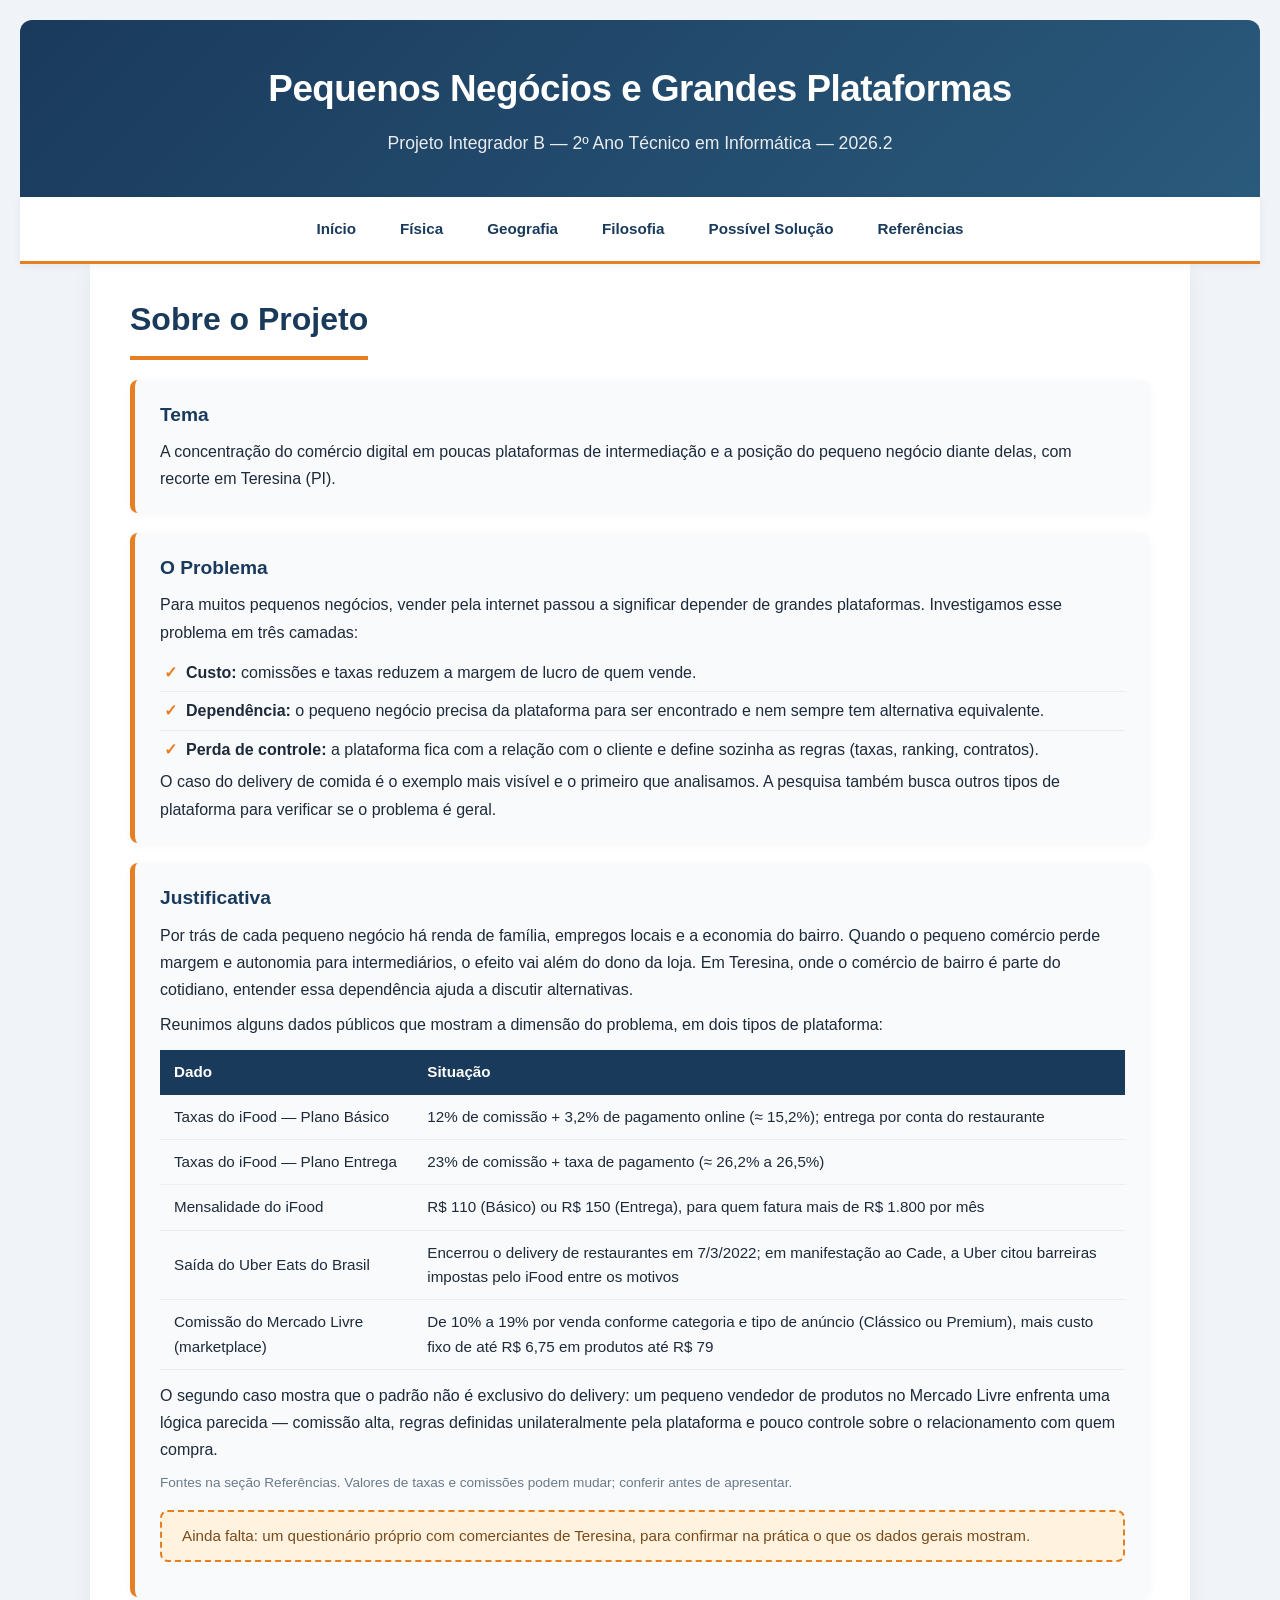
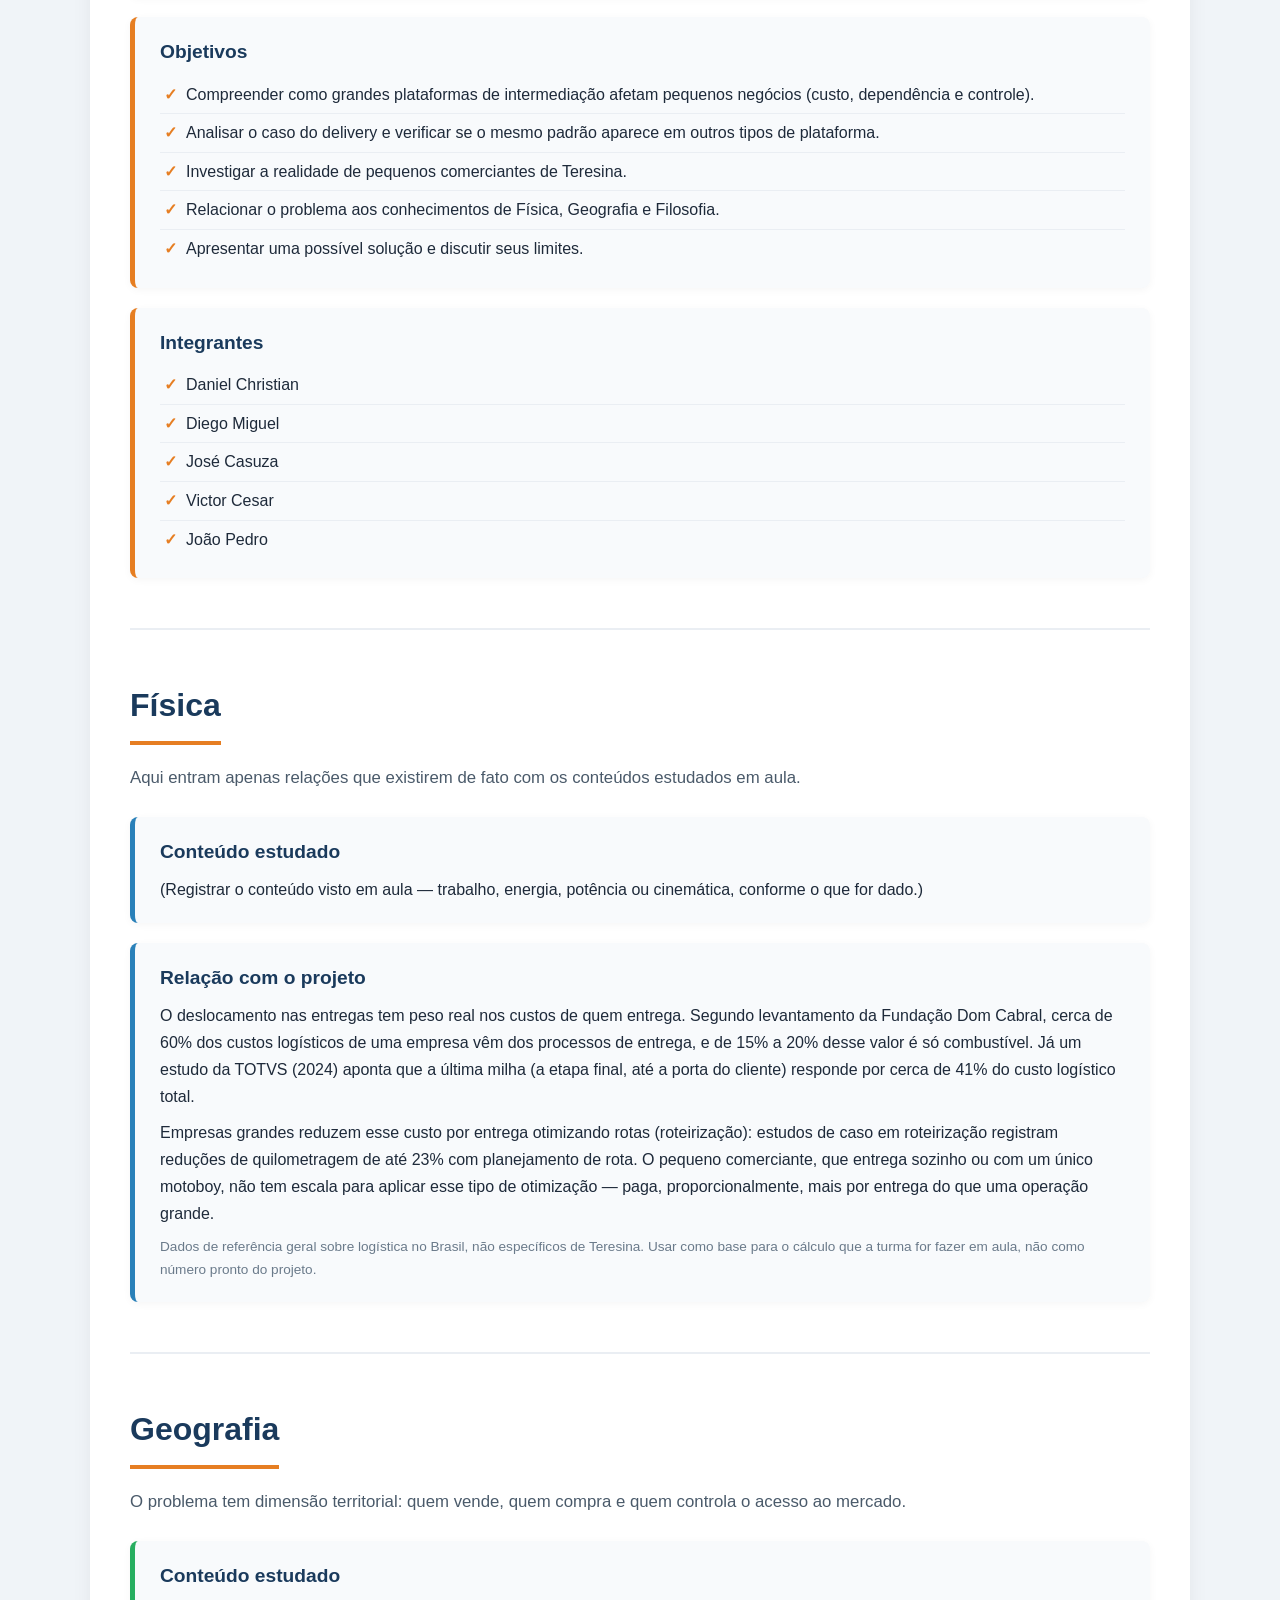
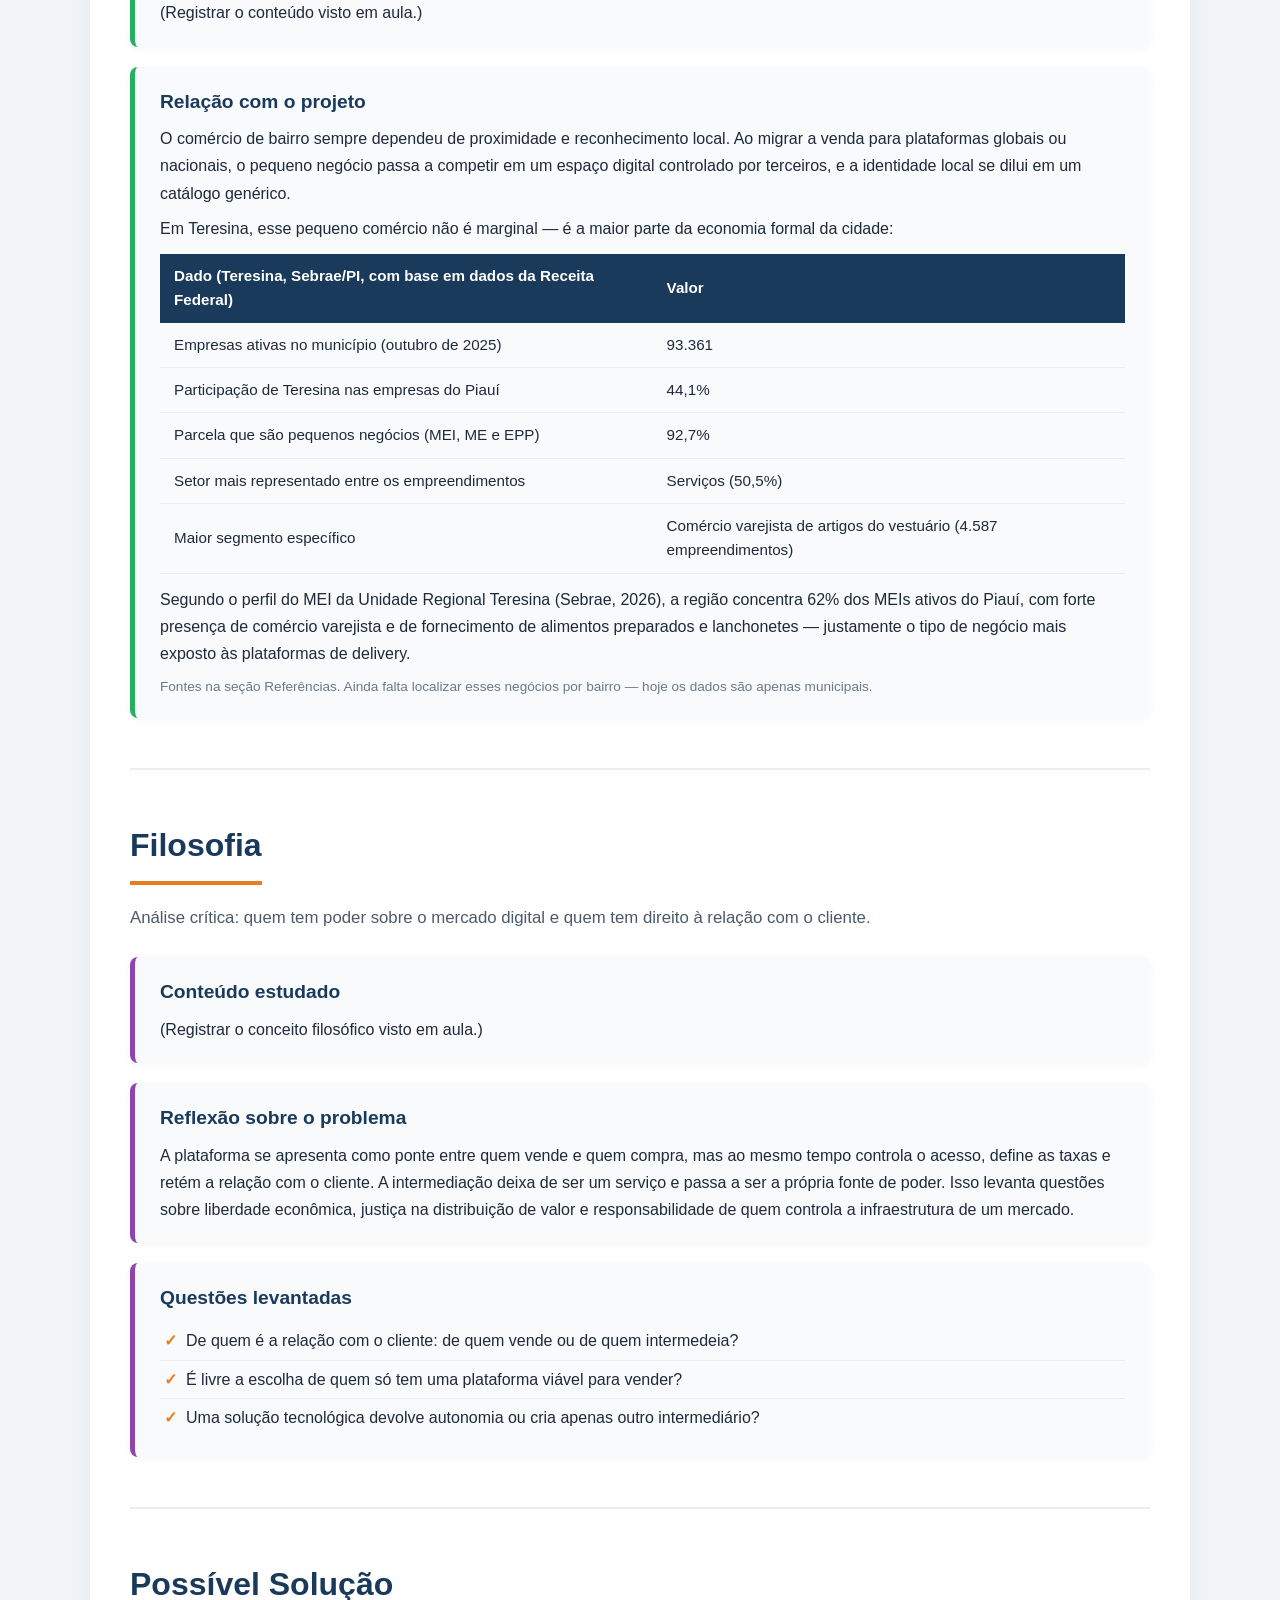
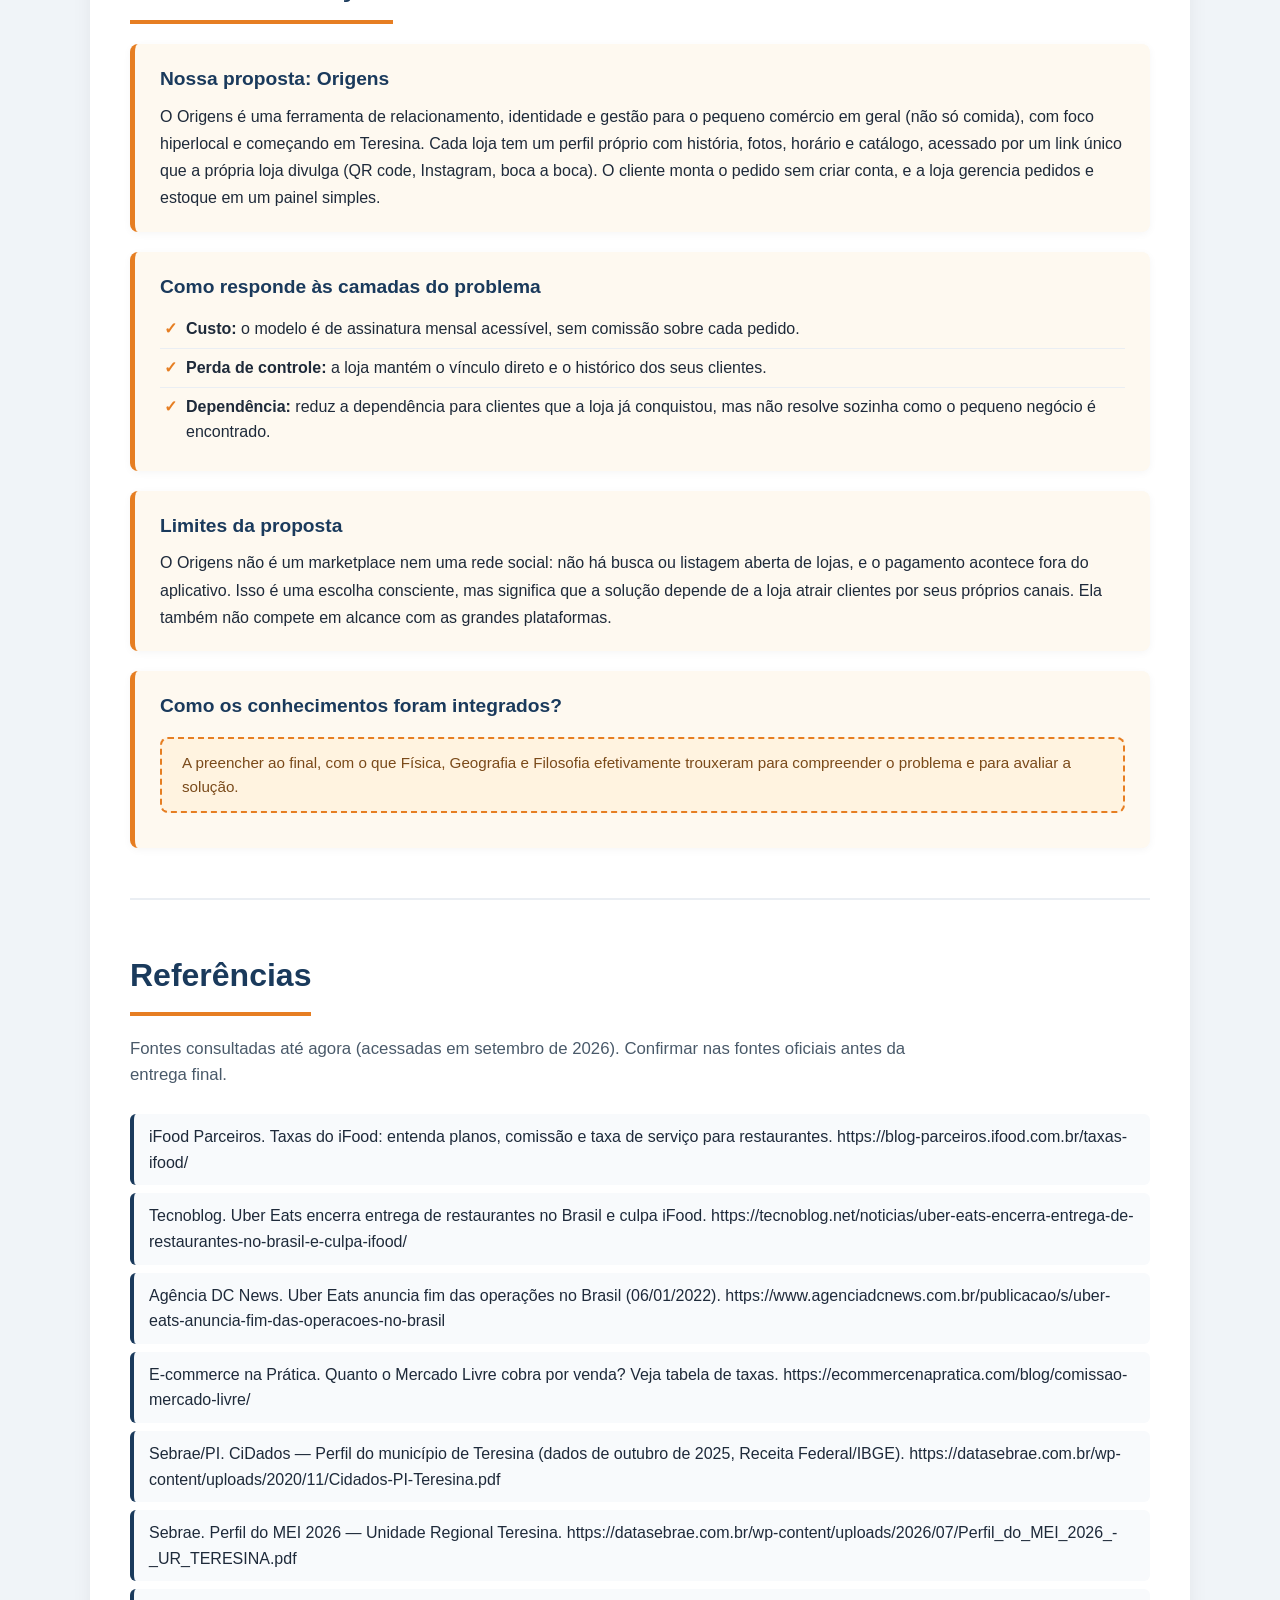
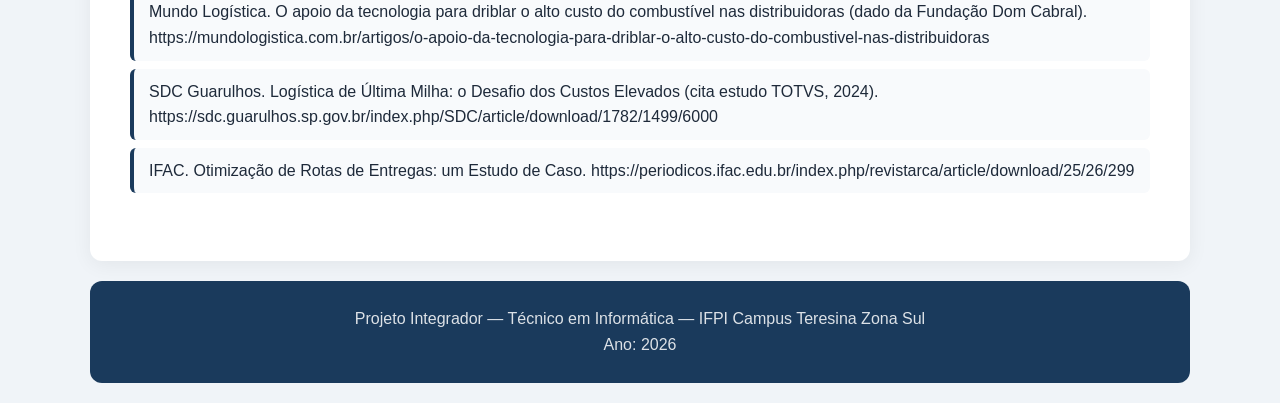
<file: docs/prev/prev.html>
<!DOCTYPE html>
<html lang="pt-BR">

<head>
    <meta charset="utf-8">
    <meta name="viewport" content="width=device-width, initial-scale=1.0">
    <title>Pequenos Negócios e Grandes Plataformas — Projeto Integrador</title>
    <style>
        /* PROJETO INTEGRADOR - 2º Ano Técnico em Informática */
        * {
            margin: 0;
            padding: 0;
            box-sizing: border-box;
        }

        body {
            font-family: 'Segoe UI', Tahoma, Geneva, Verdana, sans-serif;
            background: #f0f4f8;
            color: #1e2a3a;
            line-height: 1.6;
            padding: 20px;
        }

        header {
            background: linear-gradient(135deg, #1a3a5c, #2a5a7c);
            color: #fff;
            text-align: center;
            padding: 40px 20px;
            border-radius: 12px 12px 0 0;
        }

        header h1 {
            font-size: 2.3rem;
            margin-bottom: 10px;
            letter-spacing: -0.5px;
        }

        header p {
            font-size: 1.1rem;
            opacity: .9;
            font-weight: 300;
        }

        nav {
            background: #fff;
            padding: 12px 20px;
            display: flex;
            flex-wrap: wrap;
            justify-content: center;
            gap: 8px;
            box-shadow: 0 2px 8px rgba(0, 0, 0, .06);
            position: sticky;
            top: 0;
            z-index: 100;
            border-bottom: 3px solid #e67e22;
        }

        nav a {
            color: #1a3a5c;
            text-decoration: none;
            font-weight: 600;
            font-size: .95rem;
            padding: 8px 18px;
            border-radius: 25px;
            transition: all .3s;
        }

        nav a:hover {
            background: #1a3a5c;
            color: #fff;
            transform: translateY(-2px);
        }

        main {
            max-width: 1100px;
            margin: 0 auto;
            background: #fff;
            padding: 30px 40px;
            border-radius: 0 0 12px 12px;
            box-shadow: 0 4px 20px rgba(0, 0, 0, .06);
        }

        section {
            margin-bottom: 50px;
            padding-bottom: 30px;
            border-bottom: 2px solid #eaeef3;
            scroll-margin-top: 80px;
        }

        section:last-child {
            border-bottom: none;
            margin-bottom: 0;
        }

        section h2 {
            font-size: 2rem;
            color: #1a3a5c;
            margin-bottom: 20px;
            padding-bottom: 10px;
            border-bottom: 4px solid #e67e22;
            display: inline-block;
        }

        section>p {
            color: #4a5a6a;
            font-size: 1.05rem;
            margin-bottom: 25px;
            max-width: 800px;
        }

        .caixa {
            background: #f8fafc;
            border-left: 5px solid #e67e22;
            padding: 20px 25px;
            margin-bottom: 20px;
            border-radius: 8px;
            box-shadow: 0 2px 8px rgba(0, 0, 0, .04);
            transition: all .3s;
        }

        .caixa:hover {
            transform: translateX(6px);
            background: #fff;
            box-shadow: 0 4px 16px rgba(0, 0, 0, .08);
        }

        .caixa h3 {
            color: #1a3a5c;
            font-size: 1.2rem;
            margin-bottom: 8px;
        }

        .caixa p {
            line-height: 1.7;
            margin-bottom: 8px;
        }

        .caixa p:last-child {
            margin-bottom: 0;
        }

        .caixa ul {
            list-style: none;
        }

        .caixa ul li {
            padding: 6px 0 6px 26px;
            border-bottom: 1px solid #eaeef3;
            position: relative;
        }

        .caixa ul li::before {
            content: "✓";
            position: absolute;
            left: 4px;
            color: #e67e22;
            font-weight: 700;
        }

        .caixa ul li:last-child {
            border-bottom: none;
        }

        #fisica .caixa {
            border-left-color: #2980b9;
        }

        #geografia .caixa {
            border-left-color: #27ae60;
        }

        #filosofia .caixa {
            border-left-color: #8e44ad;
        }

        #solucao .caixa {
            background: #fef9f0;
        }

        .aviso-demo {
            background: #fff3e0;
            border: 2px dashed #e67e22;
            padding: 12px 20px;
            border-radius: 8px;
            margin: 15px 0;
            color: #7a4a1a;
            font-size: .95rem;
        }

        table {
            width: 100%;
            border-collapse: collapse;
            margin: 12px 0;
            font-size: .95rem;
        }

        table th {
            background: #1a3a5c;
            color: #fff;
            padding: 10px 14px;
            text-align: left;
        }

        table td {
            padding: 10px 14px;
            border-bottom: 1px solid #eaeef3;
        }

        .fonte {
            font-size: .85rem;
            color: #6a7a8a;
        }

        #referencias ul {
            list-style: none;
        }

        #referencias ul li {
            padding: 10px 15px;
            background: #f8fafc;
            margin-bottom: 8px;
            border-radius: 6px;
            border-left: 4px solid #1a3a5c;
            word-break: break-word;
        }

        footer {
            max-width: 1100px;
            margin: 20px auto 0;
            background: #1a3a5c;
            color: rgba(255, 255, 255, .85);
            text-align: center;
            padding: 25px 20px;
            border-radius: 12px;
        }

        @media (max-width: 768px) {
            body {
                padding: 10px;
            }

            header h1 {
                font-size: 1.6rem;
            }

            main {
                padding: 20px 16px;
            }

            section h2 {
                font-size: 1.5rem;
            }

            nav a {
                font-size: .85rem;
                padding: 6px 12px;
            }

            .caixa {
                padding: 14px 16px;
            }

            table {
                font-size: .8rem;
            }

            table th,
            table td {
                padding: 7px 8px;
            }
        }
    </style>
</head>

<body>

    <header>
        <h1>Pequenos Negócios e Grandes Plataformas</h1>
        <p>Projeto Integrador B — 2º Ano Técnico em Informática — 2026.2</p>
    </header>

    <nav>
        <a href="#inicio">Início</a>
        <a href="#fisica">Física</a>
        <a href="#geografia">Geografia</a>
        <a href="#filosofia">Filosofia</a>
        <a href="#solucao">Possível Solução</a>
        <a href="#referencias">Referências</a>
    </nav>

    <main>

        <!-- INÍCIO -->
        <section id="inicio">
            <h2>Sobre o Projeto</h2>

            <div class="caixa">
                <h3>Tema</h3>
                <p>A concentração do comércio digital em poucas plataformas de intermediação e a posição do pequeno
                    negócio diante delas, com recorte em Teresina (PI).</p>
            </div>

            <div class="caixa">
                <h3>O Problema</h3>
                <p>Para muitos pequenos negócios, vender pela internet passou a significar depender de grandes
                    plataformas. Investigamos esse problema em três camadas:</p>
                <ul>
                    <li><strong>Custo:</strong> comissões e taxas reduzem a margem de lucro de quem vende.</li>
                    <li><strong>Dependência:</strong> o pequeno negócio precisa da plataforma para ser encontrado e nem
                        sempre tem alternativa equivalente.</li>
                    <li><strong>Perda de controle:</strong> a plataforma fica com a relação com o cliente e define
                        sozinha as regras (taxas, ranking, contratos).</li>
                </ul>
                <p>O caso do delivery de comida é o exemplo mais visível e o primeiro que analisamos. A pesquisa também
                    busca outros tipos de plataforma para verificar se o problema é geral.</p>
            </div>

            <div class="caixa">
                <h3>Justificativa</h3>
                <p>Por trás de cada pequeno negócio há renda de família, empregos locais e a economia do bairro. Quando
                    o pequeno comércio perde margem e autonomia para intermediários, o efeito vai além do dono da loja.
                    Em Teresina, onde o comércio de bairro é parte do cotidiano, entender essa dependência ajuda a
                    discutir alternativas.</p>
                <p>Reunimos alguns dados públicos que mostram a dimensão do problema, em dois tipos de plataforma:</p>
                <table>
                    <tr>
                        <th>Dado</th>
                        <th>Situação</th>
                    </tr>
                    <tr>
                        <td>Taxas do iFood — Plano Básico</td>
                        <td>12% de comissão + 3,2% de pagamento online (≈ 15,2%); entrega por conta do restaurante</td>
                    </tr>
                    <tr>
                        <td>Taxas do iFood — Plano Entrega</td>
                        <td>23% de comissão + taxa de pagamento (≈ 26,2% a 26,5%)</td>
                    </tr>
                    <tr>
                        <td>Mensalidade do iFood</td>
                        <td>R$ 110 (Básico) ou R$ 150 (Entrega), para quem fatura mais de R$ 1.800 por mês</td>
                    </tr>
                    <tr>
                        <td>Saída do Uber Eats do Brasil</td>
                        <td>Encerrou o delivery de restaurantes em 7/3/2022; em manifestação ao Cade, a Uber citou
                            barreiras impostas pelo iFood entre os motivos</td>
                    </tr>
                    <tr>
                        <td>Comissão do Mercado Livre (marketplace)</td>
                        <td>De 10% a 19% por venda conforme categoria e tipo de anúncio (Clássico ou Premium), mais
                            custo fixo de até R$ 6,75 em produtos até R$ 79</td>
                    </tr>
                </table>
                <p>O segundo caso mostra que o padrão não é exclusivo do delivery: um pequeno vendedor de produtos no
                    Mercado Livre enfrenta uma lógica parecida — comissão alta, regras definidas unilateralmente pela
                    plataforma e pouco controle sobre o relacionamento com quem compra.</p>
                <p class="fonte">Fontes na seção Referências. Valores de taxas e comissões podem mudar; conferir antes
                    de apresentar.</p>
                <div class="aviso-demo">Ainda falta: um questionário próprio com comerciantes de Teresina, para
                    confirmar na prática o que os dados gerais mostram.</div>
            </div>

            <div class="caixa">
                <h3>Objetivos</h3>
                <ul>
                    <li>Compreender como grandes plataformas de intermediação afetam pequenos negócios (custo,
                        dependência e controle).</li>
                    <li>Analisar o caso do delivery e verificar se o mesmo padrão aparece em outros tipos de plataforma.
                    </li>
                    <li>Investigar a realidade de pequenos comerciantes de Teresina.</li>
                    <li>Relacionar o problema aos conhecimentos de Física, Geografia e Filosofia.</li>
                    <li>Apresentar uma possível solução e discutir seus limites.</li>
                </ul>
            </div>

            <div class="caixa">
                <h3>Integrantes</h3>
                <ul>
                    <li>Daniel Christian</li>
                    <li>Diego Miguel</li>
                    <li>José Casuza</li>
                    <li>Victor Cesar</li>
                    <li>João Pedro</li>
                </ul>
            </div>
        </section>

        <!-- FÍSICA -->
        <section id="fisica">
            <h2>Física</h2>
            <p>Aqui entram apenas relações que existirem de fato com os conteúdos estudados em aula.</p>

            <div class="caixa">
                <h3>Conteúdo estudado</h3>
                <p>(Registrar o conteúdo visto em aula — trabalho, energia, potência ou cinemática, conforme o que for
                    dado.)</p>
            </div>

            <div class="caixa">
                <h3>Relação com o projeto</h3>
                <p>O deslocamento nas entregas tem peso real nos custos de quem entrega. Segundo levantamento da
                    Fundação Dom Cabral, cerca de 60% dos custos logísticos de uma empresa vêm dos processos de entrega,
                    e de 15% a 20% desse valor é só combustível. Já um estudo da TOTVS (2024) aponta que a última milha
                    (a etapa final, até a porta do cliente) responde por cerca de 41% do custo logístico total.</p>
                <p>Empresas grandes reduzem esse custo por entrega otimizando rotas (roteirização): estudos de caso em
                    roteirização registram reduções de quilometragem de até 23% com planejamento de rota. O pequeno
                    comerciante, que entrega sozinho ou com um único motoboy, não tem escala para aplicar esse tipo de
                    otimização — paga, proporcionalmente, mais por entrega do que uma operação grande.</p>
                <p class="fonte">Dados de referência geral sobre logística no Brasil, não específicos de Teresina. Usar
                    como base para o cálculo que a turma for fazer em aula, não como número pronto do projeto.</p>
            </div>
        </section>

        <!-- GEOGRAFIA -->
        <section id="geografia">
            <h2>Geografia</h2>
            <p>O problema tem dimensão territorial: quem vende, quem compra e quem controla o acesso ao mercado.</p>

            <div class="caixa">
                <h3>Conteúdo estudado</h3>
                <p>(Registrar o conteúdo visto em aula.)</p>
            </div>

            <div class="caixa">
                <h3>Relação com o projeto</h3>
                <p>O comércio de bairro sempre dependeu de proximidade e reconhecimento local. Ao migrar a venda para
                    plataformas globais ou nacionais, o pequeno negócio passa a competir em um espaço digital controlado
                    por terceiros, e a identidade local se dilui em um catálogo genérico.</p>
                <p>Em Teresina, esse pequeno comércio não é marginal — é a maior parte da economia formal da cidade:</p>
                <table>
                    <tr>
                        <th>Dado (Teresina, Sebrae/PI, com base em dados da Receita Federal)</th>
                        <th>Valor</th>
                    </tr>
                    <tr>
                        <td>Empresas ativas no município (outubro de 2025)</td>
                        <td>93.361</td>
                    </tr>
                    <tr>
                        <td>Participação de Teresina nas empresas do Piauí</td>
                        <td>44,1%</td>
                    </tr>
                    <tr>
                        <td>Parcela que são pequenos negócios (MEI, ME e EPP)</td>
                        <td>92,7%</td>
                    </tr>
                    <tr>
                        <td>Setor mais representado entre os empreendimentos</td>
                        <td>Serviços (50,5%)</td>
                    </tr>
                    <tr>
                        <td>Maior segmento específico</td>
                        <td>Comércio varejista de artigos do vestuário (4.587 empreendimentos)</td>
                    </tr>
                </table>
                <p>Segundo o perfil do MEI da Unidade Regional Teresina (Sebrae, 2026), a região concentra 62% dos MEIs
                    ativos do Piauí, com forte presença de comércio varejista e de fornecimento de alimentos preparados
                    e lanchonetes — justamente o tipo de negócio mais exposto às plataformas de delivery.</p>
                <p class="fonte">Fontes na seção Referências. Ainda falta localizar esses negócios por bairro — hoje os
                    dados são apenas municipais.</p>
            </div>
        </section>

        <!-- FILOSOFIA -->
        <section id="filosofia">
            <h2>Filosofia</h2>
            <p>Análise crítica: quem tem poder sobre o mercado digital e quem tem direito à relação com o cliente.</p>

            <div class="caixa">
                <h3>Conteúdo estudado</h3>
                <p>(Registrar o conceito filosófico visto em aula.)</p>
            </div>

            <div class="caixa">
                <h3>Reflexão sobre o problema</h3>
                <p>A plataforma se apresenta como ponte entre quem vende e quem compra, mas ao mesmo tempo controla o
                    acesso, define as taxas e retém a relação com o cliente. A intermediação deixa de ser um serviço e
                    passa a ser a própria fonte de poder. Isso levanta questões sobre liberdade econômica, justiça na
                    distribuição de valor e responsabilidade de quem controla a infraestrutura de um mercado.</p>
            </div>

            <div class="caixa">
                <h3>Questões levantadas</h3>
                <ul>
                    <li>De quem é a relação com o cliente: de quem vende ou de quem intermedeia?</li>
                    <li>É livre a escolha de quem só tem uma plataforma viável para vender?</li>
                    <li>Uma solução tecnológica devolve autonomia ou cria apenas outro intermediário?</li>
                </ul>
            </div>
        </section>

        <!-- SOLUÇÃO -->
        <section id="solucao">
            <h2>Possível Solução</h2>

            <div class="caixa">
                <h3>Nossa proposta: Origens</h3>
                <p>O Origens é uma ferramenta de relacionamento, identidade e gestão para o pequeno comércio em geral
                    (não só comida), com foco hiperlocal e começando em Teresina. Cada loja tem um perfil próprio com
                    história, fotos, horário e catálogo, acessado por um link único que a própria loja divulga (QR code,
                    Instagram, boca a boca). O cliente monta o pedido sem criar conta, e a loja gerencia pedidos e
                    estoque em um painel simples.</p>
            </div>

            <div class="caixa">
                <h3>Como responde às camadas do problema</h3>
                <ul>
                    <li><strong>Custo:</strong> o modelo é de assinatura mensal acessível, sem comissão sobre cada
                        pedido.</li>
                    <li><strong>Perda de controle:</strong> a loja mantém o vínculo direto e o histórico dos seus
                        clientes.</li>
                    <li><strong>Dependência:</strong> reduz a dependência para clientes que a loja já conquistou, mas
                        não resolve sozinha como o pequeno negócio é encontrado.</li>
                </ul>
            </div>

            <div class="caixa">
                <h3>Limites da proposta</h3>
                <p>O Origens não é um marketplace nem uma rede social: não há busca ou listagem aberta de lojas, e o
                    pagamento acontece fora do aplicativo. Isso é uma escolha consciente, mas significa que a solução
                    depende de a loja atrair clientes por seus próprios canais. Ela também não compete em alcance com as
                    grandes plataformas.</p>
            </div>

            <div class="caixa">
                <h3>Como os conhecimentos foram integrados?</h3>
                <div class="aviso-demo">A preencher ao final, com o que Física, Geografia e Filosofia efetivamente
                    trouxeram para compreender o problema e para avaliar a solução.</div>
            </div>
        </section>

        <!-- REFERÊNCIAS -->
        <section id="referencias">
            <h2>Referências</h2>
            <p>Fontes consultadas até agora (acessadas em setembro de 2026). Confirmar nas fontes oficiais antes da
                entrega final.</p>
            <ul>
                <li>iFood Parceiros. Taxas do iFood: entenda planos, comissão e taxa de serviço para restaurantes.
                    https://blog-parceiros.ifood.com.br/taxas-ifood/</li>
                <li>Tecnoblog. Uber Eats encerra entrega de restaurantes no Brasil e culpa iFood.
                    https://tecnoblog.net/noticias/uber-eats-encerra-entrega-de-restaurantes-no-brasil-e-culpa-ifood/
                </li>
                <li>Agência DC News. Uber Eats anuncia fim das operações no Brasil (06/01/2022).
                    https://www.agenciadcnews.com.br/publicacao/s/uber-eats-anuncia-fim-das-operacoes-no-brasil</li>
                <li>E-commerce na Prática. Quanto o Mercado Livre cobra por venda? Veja tabela de taxas.
                    https://ecommercenapratica.com/blog/comissao-mercado-livre/</li>
                <li>Sebrae/PI. CiDados — Perfil do município de Teresina (dados de outubro de 2025, Receita
                    Federal/IBGE). https://datasebrae.com.br/wp-content/uploads/2020/11/Cidados-PI-Teresina.pdf</li>
                <li>Sebrae. Perfil do MEI 2026 — Unidade Regional Teresina.
                    https://datasebrae.com.br/wp-content/uploads/2026/07/Perfil_do_MEI_2026_-_UR_TERESINA.pdf</li>
                <li>Mundo Logística. O apoio da tecnologia para driblar o alto custo do combustível nas distribuidoras
                    (dado da Fundação Dom Cabral).
                    https://mundologistica.com.br/artigos/o-apoio-da-tecnologia-para-driblar-o-alto-custo-do-combustivel-nas-distribuidoras
                </li>
                <li>SDC Guarulhos. Logística de Última Milha: o Desafio dos Custos Elevados (cita estudo TOTVS, 2024).
                    https://sdc.guarulhos.sp.gov.br/index.php/SDC/article/download/1782/1499/6000</li>
                <li>IFAC. Otimização de Rotas de Entregas: um Estudo de Caso.
                    https://periodicos.ifac.edu.br/index.php/revistarca/article/download/25/26/299</li>
            </ul>
        </section>

    </main>

    <footer>
        <p>Projeto Integrador — Técnico em Informática — IFPI Campus Teresina Zona Sul</p>
        <p>Ano: 2026</p>
    </footer>

    <script>
        document.querySelectorAll("nav a").forEach(function (link) {
            link.addEventListener("click", function (event) {
                event.preventDefault();
                var secao = document.querySelector(link.getAttribute("href"));
                if (secao) secao.scrollIntoView({ behavior: "smooth" });
            });
        });
    </script>

</body>

</html>
</file>
<file: docs/index.css>
:root {
    --papel: #f6ead6;
    --areia: #ecd6b3;
    --tan: #e2c6a0;
    --tan-esc: #cfae82;
    --borda: #a9865a;
    --espresso: #241a12;
    --cacau: #43321f;
    --ouro: #a8680f;
    --ouro-claro: #e8b04a;
    --petroleo: #2f4f4a;
}

* {
    margin: 0;
    padding: 0;
    box-sizing: border-box
}

html {
    scroll-behavior: smooth;
    scroll-padding-top: 20px
}

@font-face {
    font-family: "JetBrains Mono";
    src: url("fonts/JetBrainsMono.ttf") format("truetype");
}

body {
    font-family: "JetBrains Mono", ui-monospace, Menlo, Consolas, monospace;
    color: var(--espresso);
    line-height: 1.7;
    font-size: .95rem;
    min-height: 100vh;
    background:
        radial-gradient(55% 35% at 25% 60%, rgba(120, 125, 105, .28), transparent 70%),
        radial-gradient(45% 30% at 92% 12%, rgba(200, 150, 80, .30), transparent 70%),
        linear-gradient(180deg, #ece2d0 0%, #f0e4cc 50%, #f3e3bf 100%);
    background-attachment: fixed;
}

header {
    position: relative;
    overflow: hidden;
    text-align: center;
    padding: 40px 20px 18px;
    background: linear-gradient(120deg, var(--papel) 35%, var(--tan-esc));
    border-bottom: 3px solid var(--ouro);
    box-shadow: 0 6px 14px rgba(60, 40, 15, .2)
}

header>* {
    position: relative;
    z-index: 1
}

header small {
    display: block;
    font-size: 1rem;
    letter-spacing: .05em;
    color: var(--cacau)
}

header h1 {
    font-size: clamp(2.4rem, 7vw, 3.6rem);
    font-weight: 800;
    letter-spacing: .06em;
    line-height: 1.2
}

header p {
    font-size: .85rem;
    color: var(--cacau);
    margin-top: 6px
}

header>.eq {
    position: absolute;
    z-index: 0;
    left: 0;
    right: 0;
    top: 34px;
    height: 96px;
    display: flex;
    align-items: center;
    justify-content: space-between;
    padding: 0 10px;
    pointer-events: none;
    -webkit-mask-image: linear-gradient(90deg, #000 0, #000 28%, rgba(0, 0, 0, .12) 50%, #000 72%, #000 100%);
    mask-image: linear-gradient(90deg, #000 0, #000 28%, rgba(0, 0, 0, .12) 50%, #000 72%, #000 100%)
}

.eq i {
    flex: 1;
    max-width: 9px;
    margin: 0 1px;
    height: 100%;
    display: flex;
    flex-direction: column
}

.eq i::before,
.eq i::after {
    content: "";
    flex: 1;
    animation: eq var(--d, 1.2s) ease-in-out var(--l, 0s) infinite alternate;
    transform: scaleY(var(--min, .2))
}

.eq i::before {
    transform-origin: bottom;
    background: linear-gradient(180deg, var(--ouro-claro), #b8791f);
    border-radius: 2px 2px 0 0
}

.eq i::after {
    transform-origin: top;
    background: linear-gradient(180deg, #a8721e, #d9b56a);
    opacity: .55;
    border-radius: 0 0 2px 2px
}

@keyframes eq {
    to {
        transform: scaleY(var(--max, 1))
    }
}

nav {
    display: flex;
    flex-wrap: wrap;
    justify-content: center;
    gap: 6px 22px;
    margin-top: 22px
}

nav a {
    color: var(--espresso);
    text-decoration: none;
    font-size: .9rem;
    padding: 2px 0;
    background: linear-gradient(var(--ouro), var(--ouro)) 0 100%/0 2px no-repeat;
    transition: background-size .3s ease
}

nav a:hover,
nav a:focus-visible {
    background-size: 100% 2px;
    outline: none
}

main {
    max-width: 800px;
    margin: 0 auto;
    padding: 26px 12px 40px
}

section {
    margin: 0;
    position: relative
}

section+section {
    margin-top: 30px;
    padding-top: 30px;
    border-top: 1px solid rgba(67, 50, 31, .28)
}

section+section::before {
    content: "";
    position: absolute;
    top: -5px;
    left: 50%;
    width: 9px;
    height: 9px;
    background: var(--ouro);
    transform: translateX(-50%) rotate(45deg)
}

.grid {
    display: grid;
    gap: 14px;
    align-items: start
}

.card.grande {
    background: linear-gradient(120deg, var(--tan) 25%, #cdb08a 55%, var(--tan))
}

.bloco+.bloco {
    margin-top: 18px;
    padding-top: 18px;
    border-top: 1.5px dashed rgba(67, 50, 31, .45)
}

.card {
    position: relative;
    overflow: hidden;
    background: linear-gradient(135deg, var(--tan) 30%, #d8ba92);
    border: 1px solid var(--borda);
    border-radius: 12px;
    padding: 18px 20px;
    box-shadow: 0 3px 8px rgba(60, 40, 15, .2);

    transform: scale(.9);
    opacity: 0;

    transition: transform .5s ease, box-shadow .25s ease, border-color .25s ease, opacity 0.5s ease;
}

.card.visible {
    opacity: 1;
    transform: scale(1);
}

.card>* {
    position: relative;
    z-index: 1
}

.card::before {
    content: "";
    position: absolute;
    inset: 0;
    z-index: 0;
    pointer-events: none;
    opacity: 0;
    transition: opacity .3s ease;
    background: radial-gradient(750px circle at var(--mx, 50%) var(--my, 50%), rgba(255, 239, 208, 0.611), transparent 65%)
}

.card:hover {
    transform: translateY(-3px);
    border-color: var(--ouro);
    box-shadow: 0 12px 24px rgba(60, 40, 15, .28)
}

.card:hover::before {
    opacity: 1
}

.lado {
    align-self: start;
    border-left: 5px solid var(--ouro);
    background: linear-gradient(135deg, var(--areia) 30%, var(--tan))
}

.lado h2 {
    font-size: 1.35rem;
    font-weight: 800;
    margin-bottom: 14px;
    padding-bottom: 10px;
    position: relative
}

.lado h2::after {
    content: "";
    position: absolute;
    left: 0;
    bottom: 0;
    width: 34px;
    height: 3px;
    background: var(--ouro);
    border-radius: 2px;
    transition: width 2s ease
}

.lado.visible h2::after {
    width: 100%
}

.lado p {
    color: var(--cacau)
}

.card h3 {
    font-size: 1rem;
    font-weight: 800;
    margin-bottom: 8px;
    color: var(--espresso)
}

.card p {
    margin-bottom: 8px;
    max-width: 75ch
}

.card p:last-child {
    margin-bottom: 0
}

.card ul {
    list-style: none
}

.card li {
    padding: 6px 0 6px 20px;
    position: relative;
    border-bottom: 1px dashed rgba(67, 50, 31, .35)
}

.card li:last-child {
    border-bottom: none
}

.card li::before {
    content: "";
    position: absolute;
    left: 2px;
    top: .95em;
    width: 7px;
    height: 7px;
    background: var(--ouro);
    border-radius: 50%
}

.wip {
    margin-top: 10px;
    padding: 10px 14px;
    border: 1.5px dashed var(--cacau);
    border-radius: 8px;
    font-size: .85rem;
    color: var(--cacau);
    background: rgba(255, 255, 255, .28)
}

.tabela {
    overflow-x: auto;
    margin: 8px 0
}

table {
    width: 100%;
    border-collapse: collapse;
    font-size: .85rem;
    min-width: 480px;
    background-color: #cfa4708e;
}

th {
    background: var(--borda);
    color: var(--papel);
    text-align: left;
    padding: 8px 12px
}

td {
    padding: 8px 12px;
    border-bottom: 1px solid rgba(67, 50, 31, .3);
    vertical-align: top
}

tr:hover td {
    background: rgba(255, 246, 228, .45)
}

.fonte {
    font-size: .8rem;
    color: var(--cacau)
}

.refs li {
    word-break: break-word
}

.refs a {
    color: var(--petroleo);
    text-underline-offset: 3px
}

.refs a:hover {
    color: var(--ouro)
}

footer {
    max-width: 1000px;
    margin: 0 auto 24px;
    text-align: center;
    padding: 20px;
    color: var(--cacau);
    font-size: .8rem
}

a:focus-visible {
    outline: 2px solid var(--petroleo);
    outline-offset: 3px
}

@media(max-width:720px) {
    .grid {
        grid-template-columns: 1fr
    }

    body {
        font-size: .9rem
    }
}

@media(prefers-reduced-motion:reduce) {

    .eq i::before,
    .eq i::after {
        animation: none
    }

    .card,
    .card::before,
    nav a,
    .lado h2::after {
        transition: none
    }

    .card:hover {
        transform: none
    }
}
</file>
